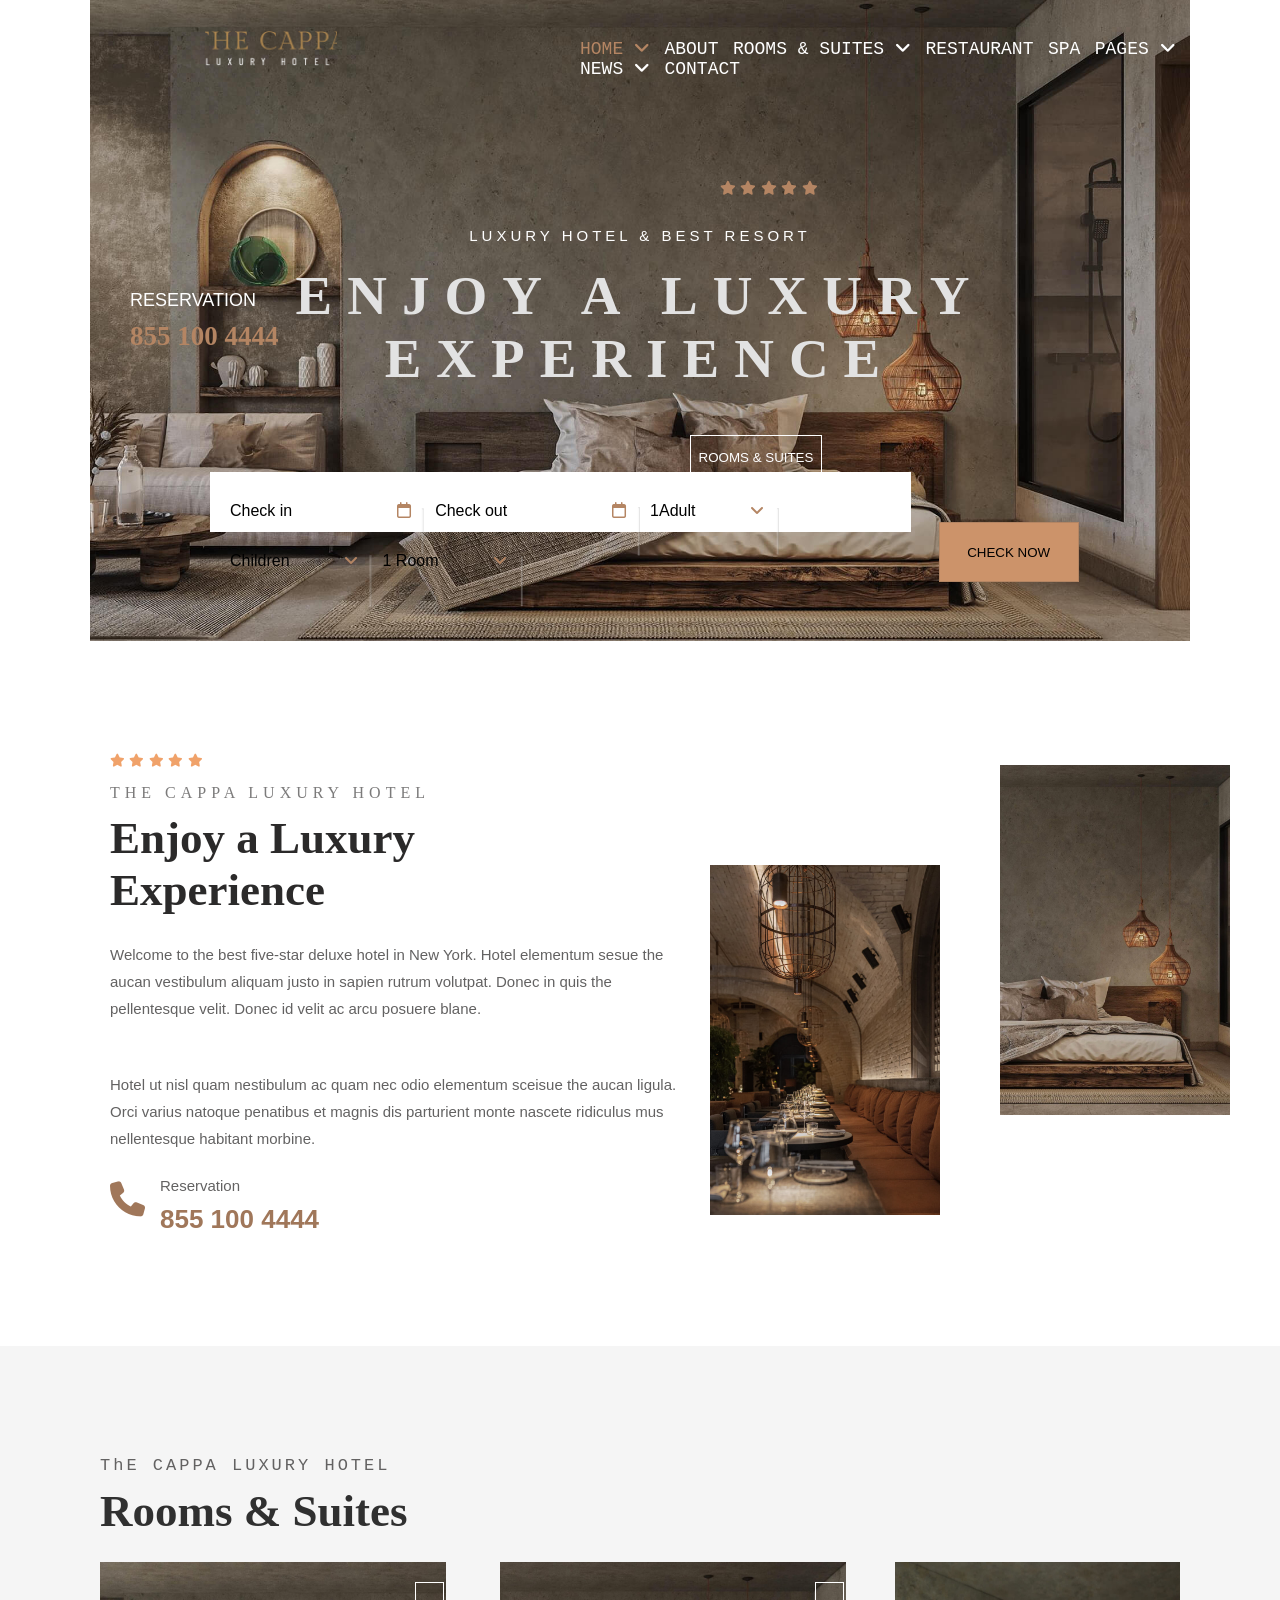
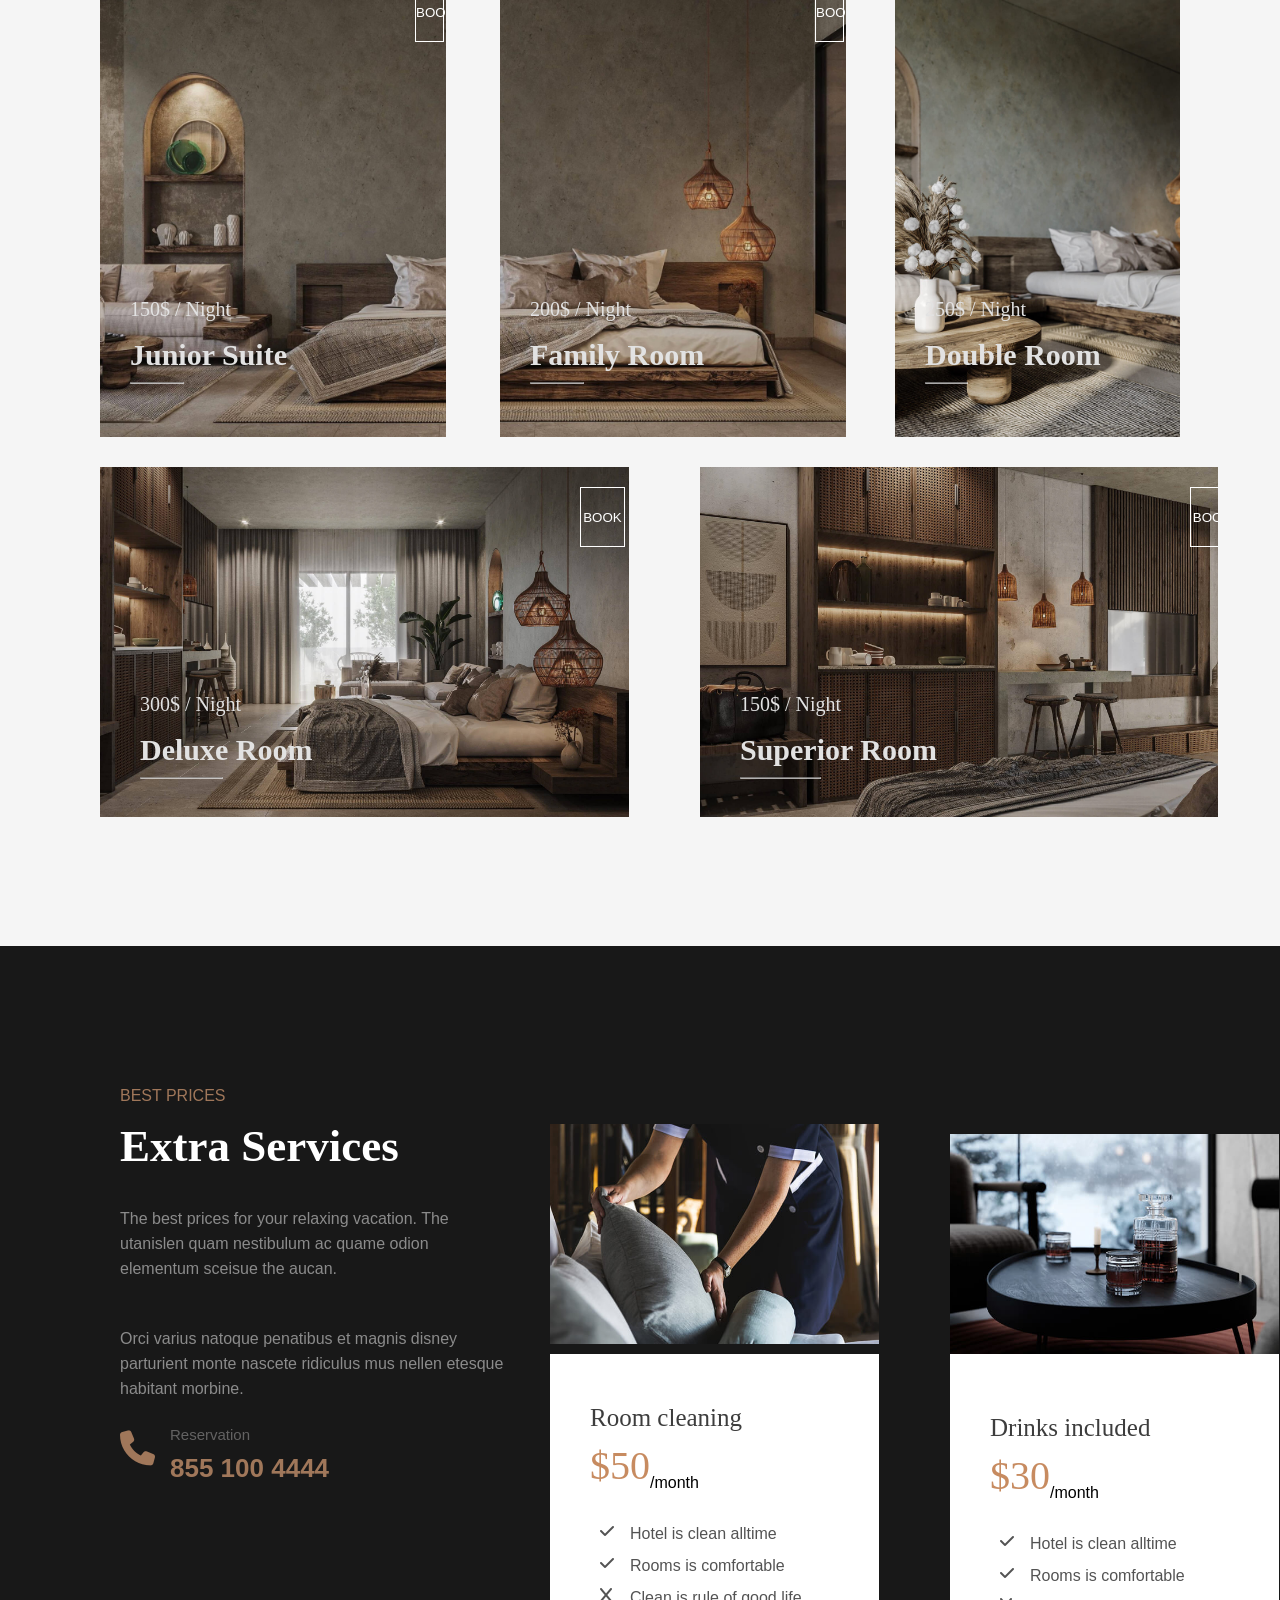
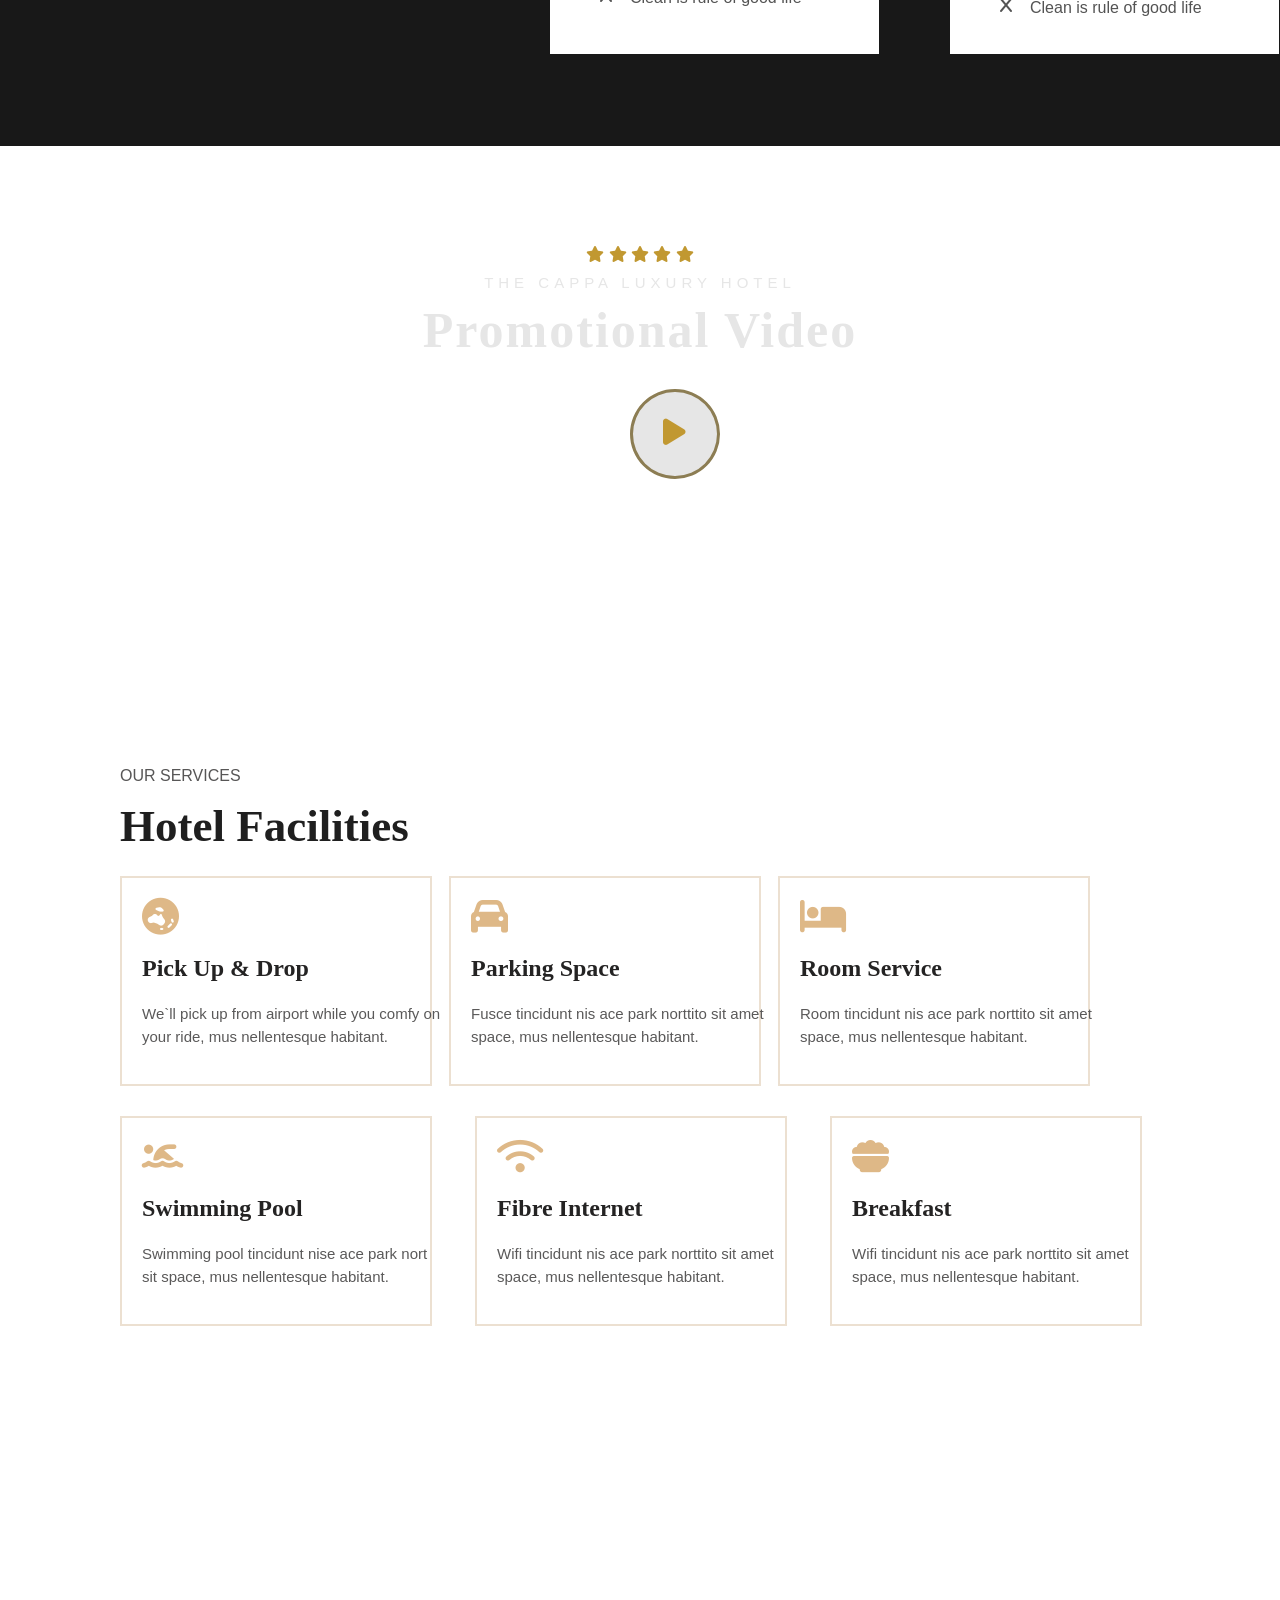
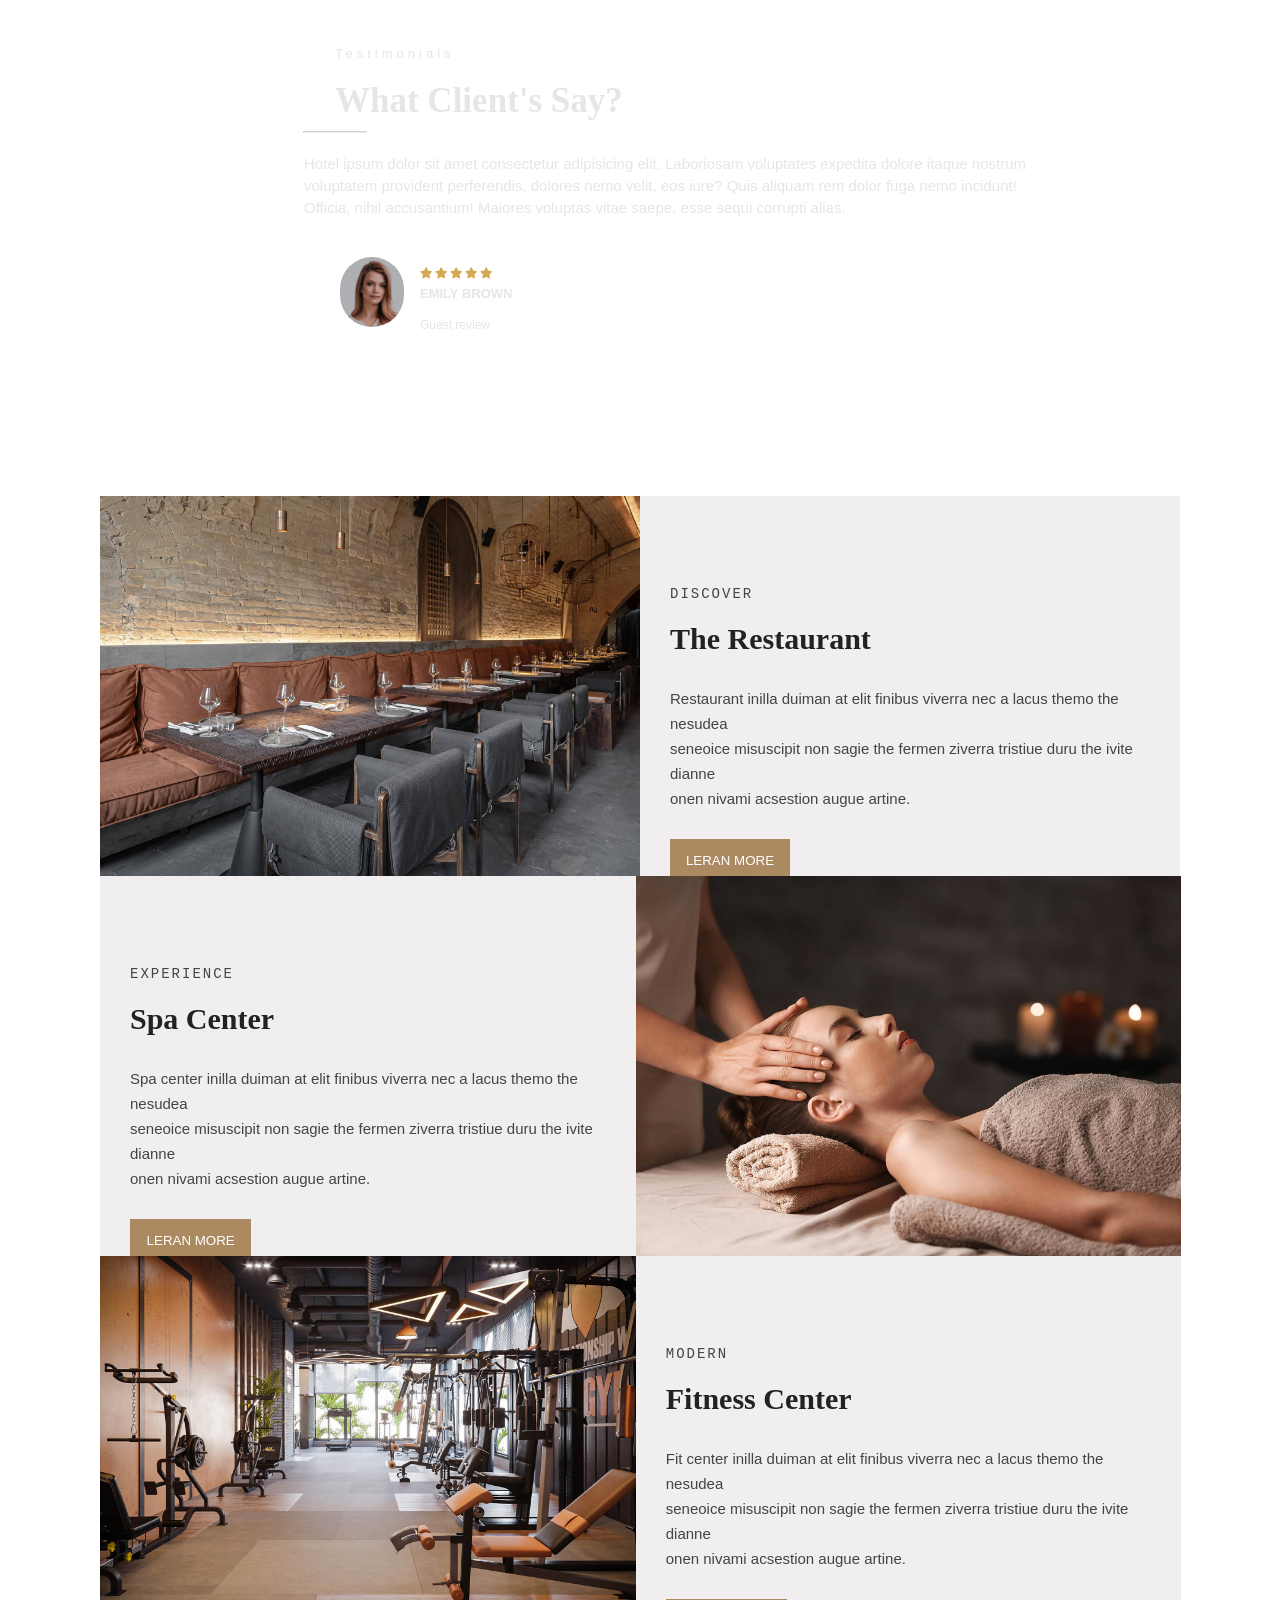
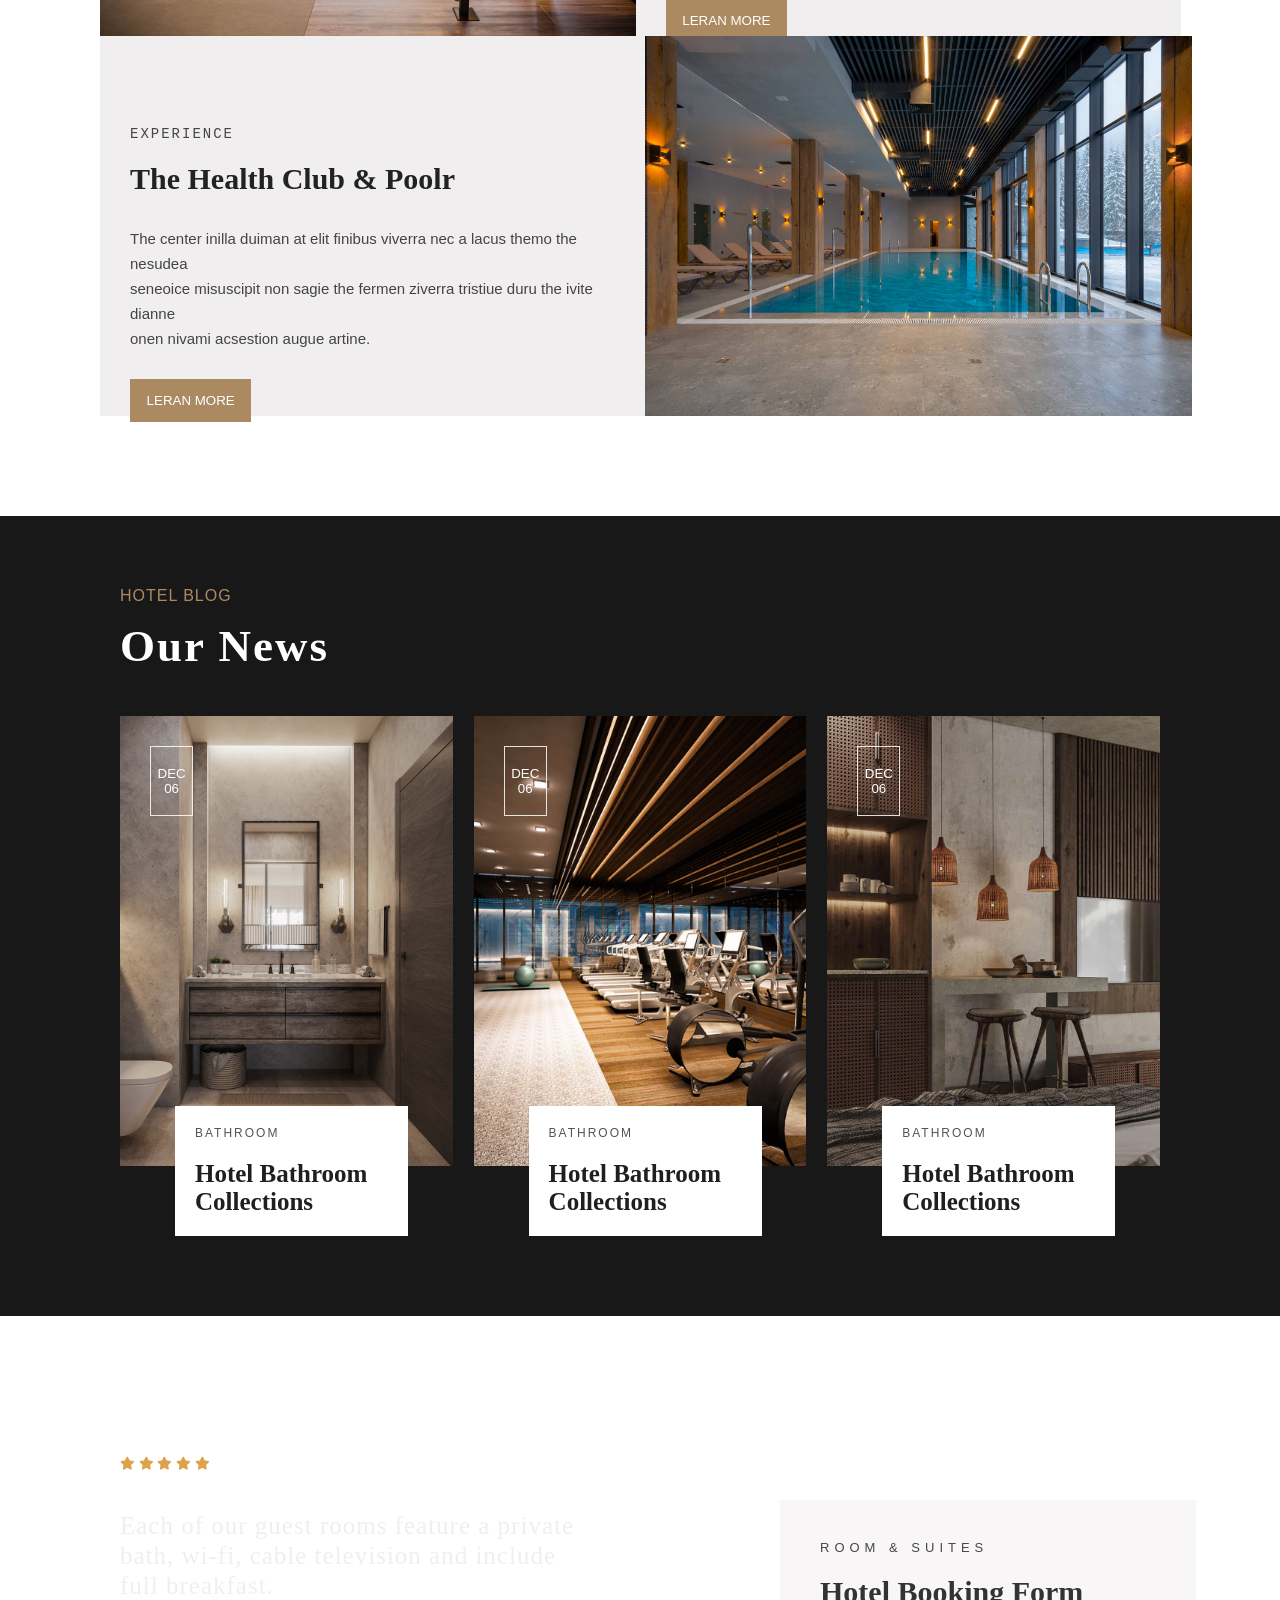
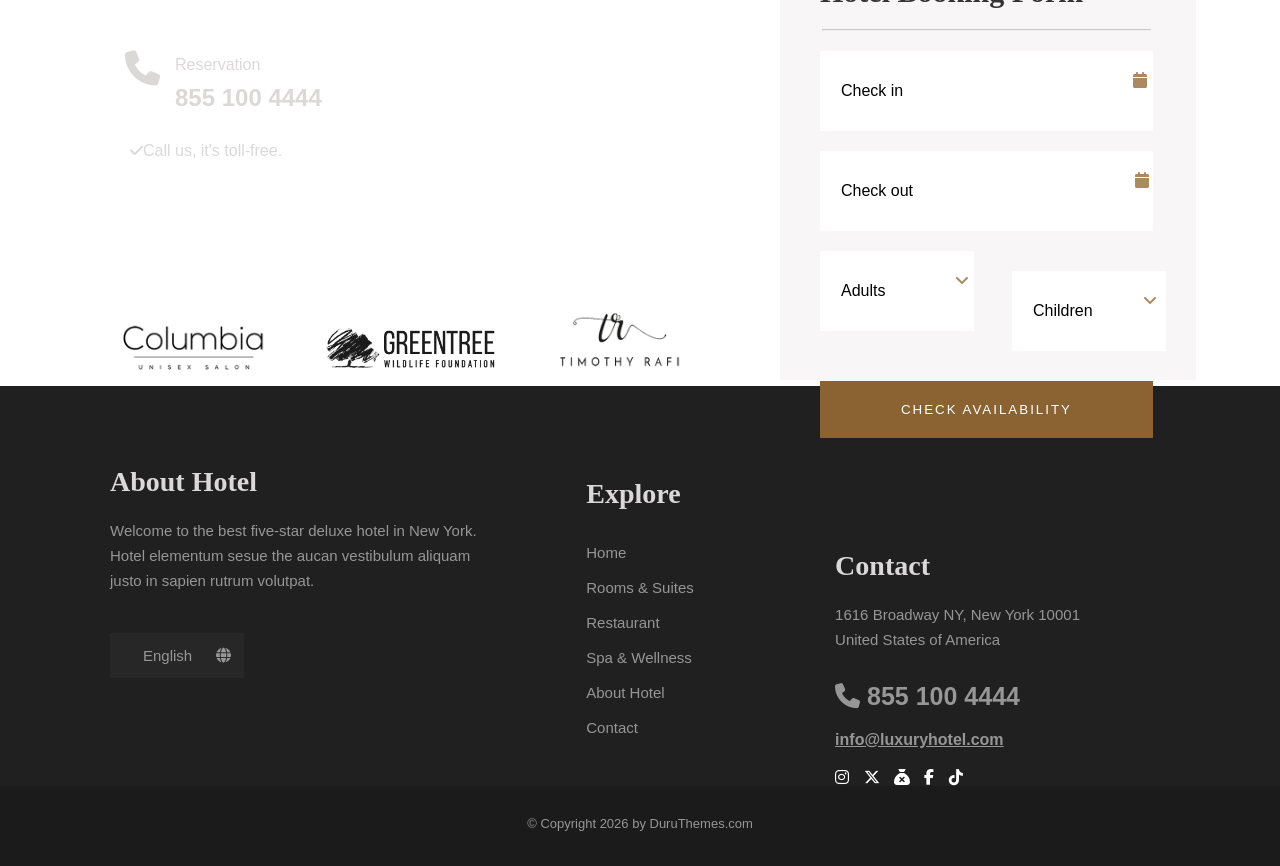
<file: index.html>
<!DOCTYPE html>
<html lang="en">
<head>
    <meta charset="UTF-8">
    <meta name="viewport" content="width=device-width, initial-scale=1.0"> 
    <title>The Cappa</title>
    <link rel="stylesheet" href="style.css">
    <link rel="stylesheet" href="https://cdnjs.cloudflare.com/ajax/libs/font-awesome/6.7.2/css/all.min.css" integrity="sha512-Evv84Mr4kqVGRNSgIGL/F/aIDqQb7xQ2vcrdIwxfjThSH8CSR7PBEakCr51Ck+w+/U6swU2Im1vVX0SVk9ABhg==" crossorigin="anonymous" referrerpolicy="no-referrer" />
</head>
<body>
    <nav class="navbar">
        <div class="container">
            <div class="main-head">
                <div class="main">
                    <div class="logo"></div>
                    <div class="menu">
                        <ul>
                        <li class="current">HOME <i class="fa-solid fa-angle-down"></i></li>
                        <li>ABOUT</li>
                        <li>ROOMS & SUITES <i class="fa-solid fa-angle-down"></i></li>
                        <li>RESTAURANT</li>
                        <li>SPA</li>
                        <li>PAGES <i class="fa-solid fa-angle-down"></i></li>
                        <li>NEWS <i class="fa-solid fa-angle-down"></i></li>
                        <li>CONTACT</li>
                    </ul>
                    </div>
                </div>
                <div class="main-2">
                    <div class="main-part-1">
                        <i class="fa-solid fa-star"></i>
                        <i class="fa-solid fa-star"></i>
                        <i class="fa-solid fa-star"></i>
                        <i class="fa-solid fa-star"></i>
                        <i class="fa-solid fa-star"></i>
                    </div>
                    <div class="main-part-2">
                        <p>LUXURY HOTEL & BEST RESORT</p>
                        <h1>ENJOY A LUXURY <br>EXPERIENCE</h1>
                    </div>
                    <button class="button1">ROOMS & SUITES</button>
                    <div class="main-part-3">
                        <p>RESERVATION</p>
                        <h2>855 100 4444</h2>
                    </div>
                </div>
                <div class="main-3">
                    <div class="main3">
                        <ul>
                            <li class="check1"><p>Check in <i class="fa-regular fa-calendar"></i> <hr></p></li>
                            <li class="check2"><p>Check out <i class="fa-regular fa-calendar"></i> <hr></p></li>
                            <li class="check3"><p>1Adult <i class="fa-solid fa-angle-down" class="angle"></i> <hr></p></li>
                            <li class="check4"><p>Children <i class="fa-solid fa-angle-down" class="angle"></i> <hr></p></li>
                            <li class="check5"><p>1 Room <i class="fa-solid fa-angle-down" class="angle"></i></p> <hr></li>
                            <button class="button2">CHECK NOW</button>
                        </ul>
                    </div>
                </div>
            </div>
        </div>
    </nav>

    <section class="section1">
        <div class="experience">
            <div class="experience1">
                <i class="fa-solid fa-star"></i>
                <i class="fa-solid fa-star"></i>
                <i class="fa-solid fa-star"></i>
                <i class="fa-solid fa-star"></i>
                <i class="fa-solid fa-star"></i>
                <p>THE CAPPA LUXURY HOTEL</p>
                <h1>Enjoy a Luxury <br>Experience</h1>
            </div>
            <div class="experience2">
                <p>Welcome to the best five-star deluxe hotel in New York. Hotel elementum sesue the <br>aucan vestibulum aliquam justo in sapien rutrum volutpat. Donec in quis the <br>pellentesque velit. Donec id velit ac arcu posuere blane.</p><br>
                <p>Hotel ut nisl quam nestibulum ac quam nec odio elementum sceisue the aucan ligula. <br>Orci varius natoque penatibus et magnis dis parturient monte nascete ridiculus mus <br>nellentesque habitant morbine.</p>
            </div>
            <div class="experience3">
                <i class="fa-solid fa-phone"></i>
                <p>Reservation</p>
                <h1>855 100 4444</h1>
            </div>
            <div class="experience4">
                <div class="img8"></div>
                <div class="img9"></div>
            </div>
        </div>
    </section> 

    <section>
        <div class="luxury">
            <div class="luxury1">
                <p>ThE CAPPA LUXURY HOTEL</p>
                <h1>Rooms & Suites</h1>
            </div>
            <div class="luxury2">
                <div class="room2">
                    <button>BOOK</button>
                    <div class="room-part2">
                        <p>150$ / Night</p>
                        <h2>Junior Suite</h2>
                        <hr>
                    </div>
                    <div class="room-part3">
                        <i class="fa-solid fa-bed"></i>
                        <i class="fa-solid fa-bath"></i>
                        <i class="fa-solid fa-burger"></i>
                        <i class="fa-solid fa-staff-snake"></i>
                        <p>DETAILS <i class="fa-solid fa-angle-right"></i></p>
                    </div>
                </div>
            </div>
            <div class="luxury3">
                <div class="room3">
                    <button>BOOK</button>
                    <div class="room-part4">
                        <p>200$ / Night</p>
                        <h2>Family Room</h2>
                        <hr>
                    </div>
                    <div class="room-part5">
                        <i class="fa-solid fa-bed"></i>
                        <i class="fa-solid fa-bath"></i>
                        <i class="fa-solid fa-burger"></i>
                        <i class="fa-solid fa-staff-snake"></i>
                        <p>DETAILS <i class="fa-solid fa-angle-right"></i></p>
                    </div>
                </div>
            </div>
            <div class="luxury4">
                <div class="room4">
                    <button>BOOK</button>
                    <div class="room-part6">
                        <p>250$ / Night</p>
                        <h2>Double Room</h2>
                        <hr>
                    </div>
                    <div class="room-part7">
                        <i class="fa-solid fa-bed"></i>
                        <i class="fa-solid fa-bath"></i>
                        <i class="fa-solid fa-burger"></i>
                        <i class="fa-solid fa-staff-snake"></i>
                        <p>DETAILS <i class="fa-solid fa-angle-right"></i></p>
                    </div>
                </div>
            </div>
            <div class="luxury5">
                <div class="room5">
                    <button>BOOK</button>
                    <div class="room-part8">
                        <p>300$ / Night</p>
                        <h2>Deluxe Room</h2>
                        <hr>
                    </div>
                    <div class="room-part9">
                        <i class="fa-solid fa-bed"></i>
                        <i class="fa-solid fa-bath"></i>
                        <i class="fa-solid fa-burger"></i>
                        <i class="fa-solid fa-staff-snake"></i>
                        <p>DETAILS <i class="fa-solid fa-angle-right"></i></p>
                    </div>
                </div>
            </div>    
            <div class="luxury6">
                <div class="room6">
                    <button>BOOK</button>
                    <div class="room-part10">
                        <p>150$ / Night</p>
                        <h2>Superior Room</h2>
                        <hr>
                    </div>
                    <div class="room-part11">
                        <i class="fa-solid fa-bed"></i>
                        <i class="fa-solid fa-bath"></i>
                        <i class="fa-solid fa-burger"></i>
                        <i class="fa-solid fa-staff-snake"></i>
                        <p>DETAILS <i class="fa-solid fa-angle-right"></i></p>
                    </div>
                </div>
            </div>
        </div>
    </section>

    <section>
        <div class="service">
            <div class="service1">
                <div class="service-part1">
                    <p>BEST PRICES</p>
                    <h1>Extra Services</h1>
                </div>
                <div class="service-part2">
                    <p>The best prices for your relaxing vacation. The <br>utanislen quam nestibulum ac quame odion <br>elementum sceisue the aucan.</p><br>
                    <p>Orci varius natoque penatibus et magnis disney <br>parturient monte nascete ridiculus mus nellen etesque <br>habitant morbine.</p>
                </div>
                <div class="service-part3">
                    <i class="fa-solid fa-phone"></i>
                    <p>Reservation</p>
                    <h1>855 100 4444</h1>
                </div>
            </div>
            <div class="service2">
                <div class="img10"></div>
                <div class="service2-1">
                    <div class="service-part4">
                        <p class="clean">Room cleaning</p>
                        <p class="dollar">$50</p><p class="monthth">/month</p>
                    </div>
                    <div class="service-part5">
                        <i class="fa-solid fa-check"></i>
                        <p class="all1">Hotel is clean alltime</p>
                        <i class="fa-solid fa-check"></i>
                        <p class="all2">Rooms is comfortable</p>
                        <i class="fa-solid fa-x"></i>
                        <p class="all3">Clean is rule of good life</p>
                    </div>
                </div>
                <div class="service2-2">
                    <div class="img11"></div>
                    <div class="service-part6">
                        <p class="clean">Drinks included</p>
                        <p class="dollar">$30</p><p class="monthth">/month</p>
                    </div>
                    <div class="service-part7">
                        <i class="fa-solid fa-check"></i>
                        <p class="all1">Hotel is clean alltime</p>
                        <i class="fa-solid fa-check"></i>
                        <p class="all2">Rooms is comfortable</p>
                        <i class="fa-solid fa-x"></i>
                        <p class="all3">Clean is rule of good life</p>
                    </div>
                </div>
            </div>
        </div>
    </section>

    <section>
        <div class="promotion">
            <div class="pro-img">
                <div class="promotion1">
                    <div class="star">
                        <i class="fa-solid fa-star"></i>
                        <i class="fa-solid fa-star"></i>
                        <i class="fa-solid fa-star"></i>
                        <i class="fa-solid fa-star"></i>
                        <i class="fa-solid fa-star"></i>
                    </div>
                    <p>THE CAPPA LUXURY HOTEL</p>
                    <h1>Promotional Video</h1>
                    <div class="play">
                        <i class="fa-solid fa-play"></i>
                    </div>
                </div>  
            </div>
        </div>
    </section>

    <section>
        <div class="facility">
            <div class="facility1">
                <p>OUR SERVICES</p>
                <h1>Hotel Facilities</h1>
            </div>
            <div class="facility2">
                <i class="fa-solid fa-earth-oceania"></i>
                <h2>Pick Up & Drop</h2>
                <p>We`ll pick up from airport while you comfy on <br>your ride, mus nellentesque habitant.</p>
            </div>
            <div class="facility3">
                <i class="fa-solid fa-car"></i>
                <h2>Parking Space</h2>
                <p>Fusce tincidunt nis ace park norttito sit amet <br>space, mus nellentesque habitant.</p>
            </div>
            <div class="facility4">
                <i class="fa-solid fa-bed"></i>
                <h2>Room Service</h2>
                <p>Room tincidunt nis ace park norttito sit amet <br>space, mus nellentesque habitant.</p>
            </div>
            <div class="facility5">
                <i class="fa-solid fa-person-swimming"></i>
                <h2>Swimming Pool</h2>
                <p>Swimming pool tincidunt nise ace park nort <br>sit space, mus nellentesque habitant.</p>
            </div>
            <div class="facility6">
                <i class="fa-solid fa-wifi"></i>
                <h2>Fibre Internet</h2>
                <p>Wifi tincidunt nis ace park norttito sit amet <br>space, mus nellentesque habitant.</p>
            </div>
            <div class="facility7">
                <i class="fa-solid fa-bowl-food"></i>
                <h2>Breakfast</h2>
                <p>Wifi tincidunt nis ace park norttito sit amet <br>space, mus nellentesque habitant.</p>
            </div>
        </div>
    </section>

    <section>
        <div class="client">
            <div class="client-image">
                <div class="client1">
                    <p class="test">Testimonials</p>
                    <h2>What Client's Say?</h2>
                    <hr>
                    <p class="test2">Hotel ipsum dolor sit amet consectetur adipisicing elit. Laboriosam voluptates expedita dolore itaque nostrum <br>voluptatem provident perferendis, dolores nemo velit, eos iure? Quis aliquam rem dolor fuga nemo incidunt! <br>Officia, nihil accusantium! Maiores voluptas vitae saepe, esse sequi corrupti alias.</p>
                </div><br>
                <div class="client2">
                    <div class="client-image-2"></div>
                    <div class="stars2">
                       <i class="fa-solid fa-star"></i>
                       <i class="fa-solid fa-star"></i>
                       <i class="fa-solid fa-star"></i>
                       <i class="fa-solid fa-star"></i>
                       <i class="fa-solid fa-star"></i>
                    </div>
                    <div class="client-part-2">
                       <h3>EMILY BROWN</h3>
                       <p>Guest review</p>
                    </div>
                </div>
            </div>
        </div>
    </section>

    <section>
        <div class="reserve">
            <div class="reserve1">
                <div class="img1">
                    <div class="reserve-img-1"></div>
                </div>
                <div class="reserve-part-1">
                    <p class="disco">DISCOVER</p>
                    <h2>The Restaurant</h2>
                    <p class="intilla">Restaurant inilla duiman at elit finibus viverra nec a lacus themo the nesudea <br>seneoice misuscipit non sagie the fermen ziverra tristiue duru the ivite dianne <br>onen nivami acsestion augue artine.</p><br>
                    <button>LERAN MORE</button>
                </div>
            </div>
            <div class="reserve2">
                <div class="reserve-part-2">
                    <p class="disco">EXPERIENCE</p>
                    <h2>Spa Center</h2>
                    <p class="intilla">Spa center inilla duiman at elit finibus viverra nec a lacus themo the nesudea <br>seneoice misuscipit non sagie the fermen ziverra tristiue duru the ivite dianne <br>onen nivami acsestion augue artine.</p><br>
                    <button>LERAN MORE</button>
                </div>
                <div class="img2">
                    <div class="reserve-img-2"></div>
                </div>
            </div>
            <div class="reserve3">
                <div class="img3">
                    <div class="reserve-img-3"></div>
                </div>
                <div class="reserve-part-3">
                    <p class="disco">MODERN</p>
                    <h2>Fitness Center</h2>
                    <p class="intilla">Fit center inilla duiman at elit finibus viverra nec a lacus themo the nesudea <br>seneoice misuscipit non sagie the fermen ziverra tristiue duru the ivite dianne <br>onen nivami acsestion augue artine.</p><br>
                    <button>LERAN MORE</button>
                </div>
            </div>
            <div class="reserve4">
                <div class="reserve-part-4">
                    <p class="disco">EXPERIENCE</p>
                    <h2>The Health Club & Poolr</h2>
                    <p class="intilla">The center inilla duiman at elit finibus viverra nec a lacus themo the nesudea <br>seneoice misuscipit non sagie the fermen ziverra tristiue duru the ivite dianne <br>onen nivami acsestion augue artine.</p><br>
                    <button>LERAN MORE</button>
                </div>
                <div class="img4">
                    <div class="reserve-img-4"></div>
                </div>
            </div>
        </div>
    </section>
    
    <section>
        <div class="blog">
            <div class="blog-1">
                <p>HOTEL BLOG</p>
                <h1>Our News</h1>
            </div>
            <div class="blog-2">
                <div class="blog-img-2">
                    <button>DEC <br>06</button>
                    <div class="blog-part-2">
                       <p>BATHROOM</p>
                       <h2>Hotel Bathroom Collections</h2>
                    </div>
                </div>
            </div>
            <div class="blog-3">
                <div class="blog-img-3">
                    <button>DEC <br>06</button>
                    <div class="blog-part-3">
                      <p>BATHROOM</p>
                      <h2>Hotel Bathroom Collections</h2>
                   </div>
                </div>
            </div>
            <div class="blog-4">
                <div class="blog-img-4">
                    <button>DEC <br>06</button>
                    <div class="blog-part-4">
                      <p>BATHROOM</p>
                      <h2>Hotel Bathroom Collections</h2>
                   </div>
                </div>
            </div>
        </div>
    </section>

    <section>
        <div class="booking">
            <div class="booking-img">
                <div class="booking-1">
                   <div class="stars-3">
                      <i class="fa-solid fa-star"></i>
                      <i class="fa-solid fa-star"></i>
                      <i class="fa-solid fa-star"></i>
                      <i class="fa-solid fa-star"></i>
                      <i class="fa-solid fa-star"></i>
                   </div>
                   <p>Each of our guest rooms feature a private <br>bath, wi-fi, cable television and include <br>full breakfast.</p>
                </div>
                <div class="booking-2">
                    <i class="fa-solid fa-phone"></i>
                    <div class="res">
                       <p>Reservation</p>
                       <h2>855 100 4444</h2>
                    </div>
                    <p class="call"> <i class="fa-solid fa-check"></i>Call us, it's toll-free.</p>
                </div>
                <div class="booking-3">
                    <div class="booking-part-1">
                        <p>ROOM & SUITES</p>
                        <h1>Hotel Booking Form</h1>
                    </div>
                    <hr>
                    <div class="booking-part-2">
                        <div class="in">
                            <p>Check in</p>
                            <i class="fa-solid fa-calendar"></i>
                        </div>
                        <div class="out">
                            <p>Check out</p>
                            <i class="fa-solid fa-calendar"></i>
                        </div>
                        <div class="adults">
                            <p>Adults</p>
                            <i class="fa-solid fa-angle-down"></i>
                        </div>
                        <div class="child">
                            <p>Children</p>
                            <i class="fa-solid fa-angle-down"></i>
                        </div>
                    </div>
                    <button>CHECK AVAILABILITY</button>
                </div>
                <div class="logo-2"></div>
                <div class="logo-3"></div>
                <div class="logo-4"></div>
            </div>
        </div>
    </section>

    <section>
        <div class="footer">
            <div class="footer-1">
                <h2>About Hotel</h2>
                <p>Welcome to the best five-star deluxe hotel in New York. <br>Hotel elementum sesue the aucan vestibulum aliquam <br>justo in sapien rutrum volutpat.</p>
                <button>English <i class="fa-solid fa-globe"></i></button>
            </div>
            <div class="footer-2">
                <h2>Explore</h2>
                <div class="pp">
                   <p>Home</p>
                   <p>Rooms & Suites</p>
                   <p>Restaurant</p>
                   <p>Spa & Wellness</p>
                   <p>About Hotel</p>
                   <p>Contact</p>
                </div>
            </div>
            <div class="footer-3">
                <h2>Contact</h2>
                <p>1616 Broadway NY, New York 10001 <br>United States of America</p>
                <h3><i class="fa-solid fa-phone"></i> 855 100 4444</h3>
                <h4>info@luxuryhotel.com</h4>
                <div class="icon-3">
                    <i class="fa-brands fa-instagram"></i>
                    <i class="fa-brands fa-x-twitter"></i>
                    <i class="fa-solid fa-sack-xmark"></i>
                    <i class="fa-brands fa-facebook-f"></i>
                    <i class="fa-brands fa-tiktok"></i>
                </div>
            </div>
        </div>
    </section>
    
    <footer>© Copyright 2026 by DuruThemes.com</footer>
</body>
</html>
</file>
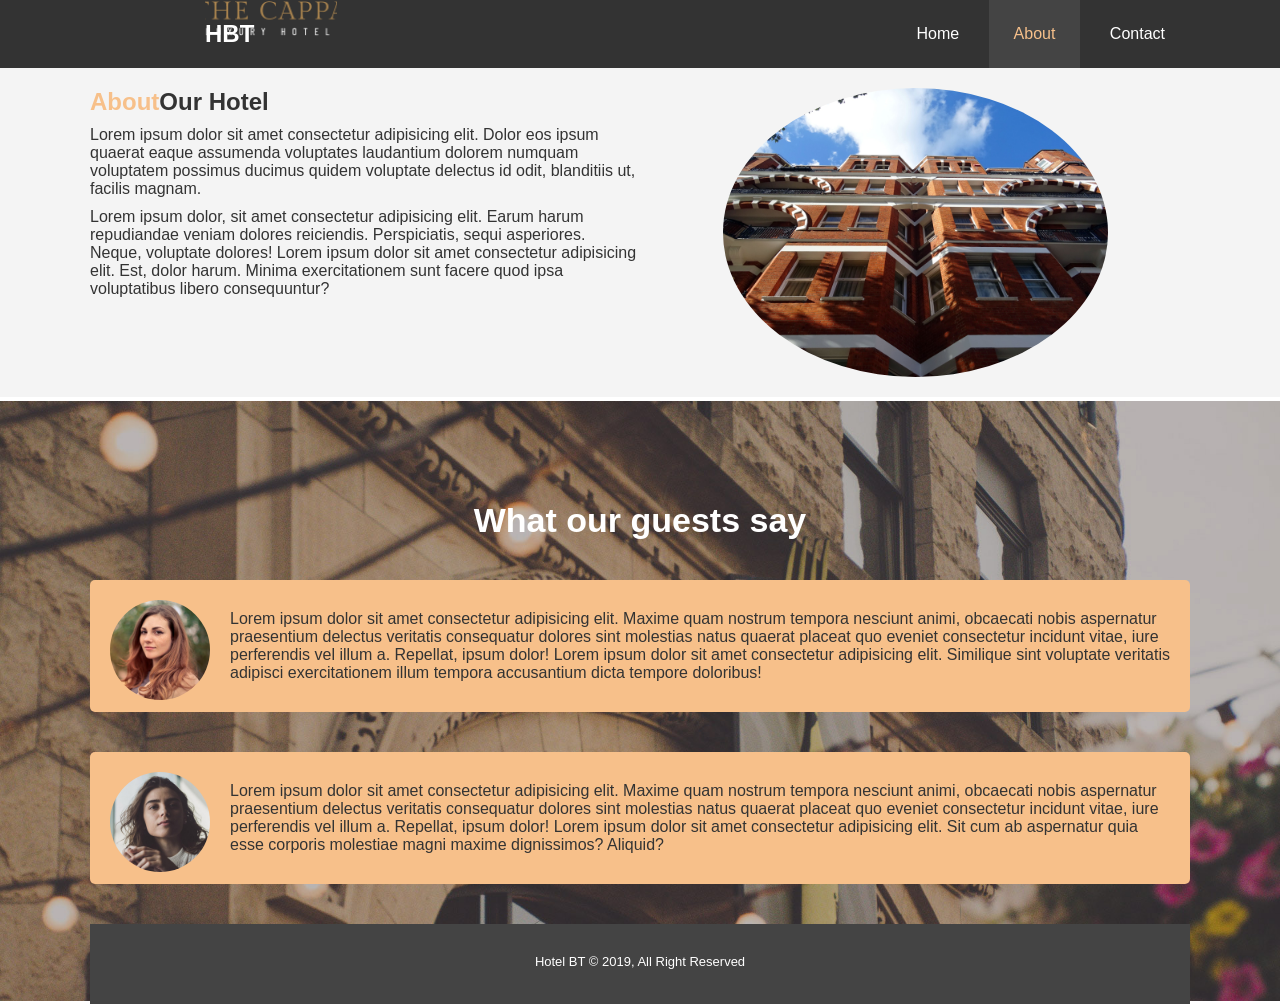
<file: About.html>
<!DOCTYPE html>
<html lang="en">
<head>
     <meta charset="UTF-8">
     <meta name="viewport" content="width=device-width, initial-scale=1.0">
     <title>HBT-hotel webside2</title>
     <link rel="stylesheet" href="style.css">
     <link rel="stylesheet" href="https://cdnjs.cloudflare.com/ajax/libs/font-awesome/6.7.2/css/all.min.css" integrity="sha512-Evv84Mr4kqVGRNSgIGL/F/aIDqQb7xQ2vcrdIwxfjThSH8CSR7PBEakCr51Ck+w+/U6swU2Im1vVX0SVk9ABhg==" crossorigin="anonymous" referrerpolicy="no-referrer">
</head>
<body>
     <header>
          <nav id="navbar">
               <div class="container">
                    <h1 class="logo"> <a href="#">HBT</a></h1>
                    <ul>
                         <li> <a href="index.html" >Home</a></li>
                         <li> <a href="About.html" class="current">About</a></li>
                         <li> <a href="Contact.html">Contact</a></li>
                    </ul>
               </div>
          </nav>
          <section id="about-info" class="bg-light">
               <div class="container" class="img">
                    <div class="info-left">
                         <h1><span class="text-primary">About</span>Our Hotel</h1>
                         <p>Lorem ipsum dolor sit amet consectetur adipisicing elit. Dolor eos ipsum quaerat eaque assumenda voluptates laudantium dolorem numquam voluptatem possimus ducimus quidem voluptate delectus id odit, blanditiis ut, facilis magnam.</p>
                         <p>Lorem ipsum dolor, sit amet consectetur adipisicing elit. Earum harum repudiandae veniam dolores reiciendis. Perspiciatis, sequi asperiores. Neque, voluptate dolores! Lorem ipsum dolor sit amet consectetur adipisicing elit. Est, dolor harum. Minima exercitationem sunt facere quod ipsa voluptatibus libero consequuntur?</p>
                    </div>
                    <div class="info-right">
                         <img src="./photo-2 (5).jpg" alt="our beautiful hotel">
                    </div>
               </div>
          </section>
          <div class="clr"></div>
          <section id="testimonials">
               <div class="container">
                    <h2>What our guests say</h2>
                    <div class="testimonial bg-primary">
                         <img src="./person-1 (6).jpg" alt="Zumrad">
                         <p>Lorem ipsum dolor sit amet consectetur adipisicing elit. Maxime quam nostrum tempora nesciunt animi, obcaecati nobis aspernatur praesentium delectus veritatis consequatur dolores sint molestias natus quaerat placeat quo eveniet consectetur incidunt vitae, iure perferendis vel illum a. Repellat, ipsum dolor! Lorem ipsum dolor sit amet consectetur adipisicing elit. Similique sint voluptate veritatis adipisci exercitationem illum tempora accusantium dicta tempore doloribus!</p>

                    </div>
                    <div class="testimonial bg-primary">
                         <img src="./person-2 (3).jpg" alt="Qimmat">
                         <p>Lorem ipsum dolor sit amet consectetur adipisicing elit. Maxime quam nostrum tempora nesciunt animi, obcaecati nobis aspernatur praesentium delectus veritatis consequatur dolores sint molestias natus quaerat placeat quo eveniet consectetur incidunt vitae, iure perferendis vel illum a. Repellat, ipsum dolor! Lorem ipsum dolor sit amet consectetur adipisicing elit. Sit cum ab aspernatur quia esse corporis molestiae magni maxime dignissimos? Aliquid?</p>
                    </div>

          <footer class="main-footer">
               <p>Hotel BT &COPY; 2019, All Right Reserved</p>
          </footer>
</body>
</html>
</file>
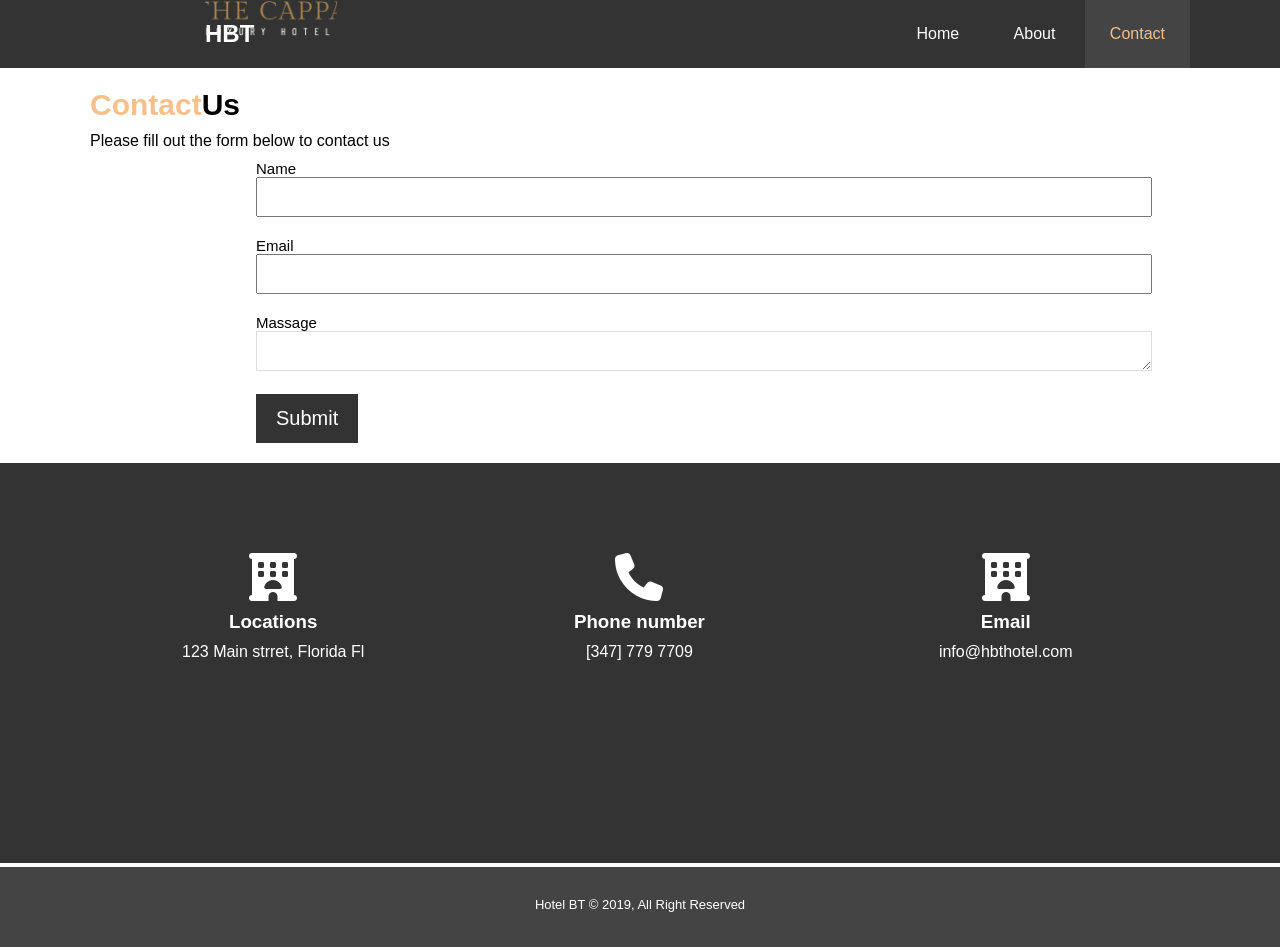
<file: contact.html>
<!DOCTYPE html>
<html lang="en">
<head>
     <meta charset="UTF-8">
     <meta name="viewport" content="width=device-width, initial-scale=1.0">
     <title>HBT-Hotel website2</title>
     <link rel="stylesheet" href="style.css">
     <link rel="stylesheet" href="https://cdnjs.cloudflare.com/ajax/libs/font-awesome/6.7.2/css/all.min.css" integrity="sha512-Evv84Mr4kqVGRNSgIGL/F/aIDqQb7xQ2vcrdIwxfjThSH8CSR7PBEakCr51Ck+w+/U6swU2Im1vVX0SVk9ABhg==" crossorigin="anonymous" referrerpolicy="no-referrer">
</head>
<body>
     <header>
          <nav id="navbar">
              <div class="container">
               <h1 class="logo"> <a href="#">HBT</a></h1>
               <ul>
                    <li> <a href="index.html" >Home</a></li>
                         <li> <a href="About.html">About</a></li>
                         <li> <a href="Contact.html" class="current">Contact</a></li>
               </ul>
              </div>
          </nav>
     </header>
     <section id="contact-form">
          <div class="container">
               <h2> <span class="text-primary">Contact</span>Us</h2>
               <p>Please fill out the form below to contact us</p>
          </div>
          <form>
               <div class="form-group">
                    <label for="name">Name</label>
                    <input type="text" id="name" name="name">
               </div>
               <div class="form-group">
                    <label for="email">Email</label>
                    <input type="text" id="email" name="email">
               </div>
               <div class="form-group">
                    <label for="massage">Massage</label>
                    <textarea type="massage" id="massage" name="massage"></textarea>
               </div>
               <button class="btn">Submit</button>
          </form>
     </section>
     <section id="contact-info" class="bg-dark">
          <div class="container">
               <div class="box">
                    <i class="fas fa-hotel fa-3x"></i>
                    <h3>Locations</h3>
                    <p>123 Main strret, Florida Fl</p> 
               </div>
               <div class="box">
                    <i class="fas fa-phone fa-3x"></i>
                    <h3>Phone number</h3>
                    <p>[347] 779 7709</p> 
               </div>
               <div class="box">
                    <i class="fas fa-hotel fa-3x"></i>
                    <h3>Email</h3>
                    <p>info@hbthotel.com</p> 
               </div>
          </div>
     </section>
     <div class="clr"></div>

     <footer class="main-footer">
          <p>Hotel BT &COPY; 2019, All Right Reserved</p>
     </footer>
</body>
</html>
</file>
<file: style.css>
/*Reset*/
*{
    margin: 0;
    padding: 0;
    box-sizing: border-box;
}
/*main styling*/
html,body{
    font-family: sans-serif;
}
.main-head{
    background-image: url(2.jpg);
    background-size: cover;
    background-position: center;
    background-repeat: no-repeat;
    height: 641px;
}
.main{
    padding-top: 30px;
}
.logo{
    background-image: url(logo.png);
    background-position: center;
    background-size: cover;
    background-repeat: no-repeat;
    height: 37px;
    width: 12%;
    margin-left: 115px;
    cursor: pointer;
}
.menu{
    margin-left: 480px;
    margin-top: -28px !important;
}
.menu .current{
    color: rgb(180, 133, 99);
}
.menu ul li:hover,
.menu ul li.current{
    color: rgb(180, 133, 99);
}
.main ul li{
    display: inline;
    margin-left: 10px;
    font-family: monospace;
    font-size: 18px;
    color: white;
    cursor: pointer;
}
.main-2{
    margin-top: 100px;
}
.main-part-1{
    margin-left: 630px;
}
.main-part-1 i{
    font-size: 14px;
    color: rgb(180, 133, 99);
}
.main-part-2 p{
    text-align: center;
    margin-top: 30px;
    font-size: 15px;
    color: white;
    letter-spacing: 4px;
}
.main-part-2 h1{
    text-align: center;
    font-size: 55px;
    font-family: 'Times New Roman', Times, serif;
    color: rgb(226, 226, 226);
    letter-spacing: 15px;
    margin-top: 20px;
}
.main-2 button{
    height: 45px;
    width: 12%;
    color: white;
    background-color: rgba(245, 222, 179, 0);
    border: solid 1px white;
    text-align: center;
    margin-left: 600px;
    margin-top: 45px;
}
.main-2 button:hover{
    color: black;   
    background-color: white;
    transition-duration: 0.8s;
    cursor: pointer;
}
.main-part-3{
    writing-mode: sideways-lr;
    margin-top: -200px !important;
    font-size: 18px;
    margin-left: 40px;
}
.main-part-3 h2{
    color: rgb(180, 133, 99);
    font-family: 'Times New Roman', Times, serif;
}
.main-part-3 p{
    color: white;
}
.main-3{
    margin-top: 120px;
    margin-left: 120px;
}
.main3{
    background-color: white;
    height: 60px;
    width: 71.5%;
    padding-top: 20px;
    cursor: pointer;
}
.main3 i{
    color: rgb(180, 133, 99);
}
.main3 ul li{
    display: inline-block;
    margin-left: 20px;
}
.fa-calendar{
    margin-left: 100px;
}
.main3 .fa-angle-down{
    margin-left: 50px;
}
.check1 hr{
    transform: rotate(90deg);
    width: 25%;
    margin-left: 170px;
    opacity: 0.3;
}
.check2 hr{
    transform: rotate(90deg);
    width: 25%;
    margin-left: 180px;
    opacity: 0.3;
}
.check3 hr{
    transform: rotate(90deg);
    width: 40%;
    margin-left: 105px;
    opacity: 0.3;
}
.check4 hr{
    transform: rotate(90deg);
    width: 40%;
    margin-left: 115px;
    opacity: 0.3;
}
.check5 hr{
    transform: rotate(90deg);
    width: 40%;
    margin-left: 115px;
    opacity: 0.3;
}

.main3 button{
    height: 60px;
    width: 20%;
    float: right;
    margin-right: -168px !important;
    margin-top: -20px !important;
    background-color: rgb(204, 147, 106);
    border: solid 1px rgb(180, 133, 99);
}

@keyframes button2{
    form{
        background-color: none;
    }
    to{
        background-color: white;
    }
}
.main-3 button:hover{
    background-color: rgb(41, 40, 40);  
    border: solid 1px rgb(41, 40, 40); 
    color: white;
    animation-direction: reverse;
    animation-name: button1;
    animation-duration: 0.2s;
    cursor: pointer;
}
.experience{
    margin: 110px;
    height: 485px;
}
.experience1 i{
    color: rgb(240, 162, 106);
    font-size: 13px;
}
.experience1 p{
    color: rgb(124, 123, 123);
    font-family: Cambria, Cochin, Georgia, Times, 'Times New Roman', serif;
    letter-spacing: 5px;
    margin-top: 15px;
}
.experience1 h1{
    font-family: 'Times New Roman', Times, serif;
    font-size: 45px;
    margin-top: 10px;
    color: rgb(43, 42, 42);
}
.experience2{
    line-height: 1.8;
    margin-top: 25px;
}
.experience2 p{
    font-size: 15px;
    color: rgb(99, 98, 98);
}
.experience3{
    margin-top: 30px;
    cursor: pointer;
}
.experience3 i{
    font-size: 35px;
    color: rgb(160, 119, 90);
}
.experience3 p{
    margin-left: 50px;
    margin-top: -40px !important;
    font-size: 15px;
    color: rgb(99, 98, 98);
}
.experience3 h1{
    font-size: 26px;
    margin-left: 50px;
    color: rgb(160, 119, 90);
    font-family: 'Trebuchet MS', 'Lucida Sans Unicode', 'Lucida Grande', 'Lucida Sans', Arial, sans-serif;
}
.experience4{
    margin-left: 600px;
    margin-top: -370px !important;
}
.img8{
    background-image: url(8.jpg);
    background-position: center;
    background-repeat: no-repeat;
    background-size: cover;
    height: 350px;
    width: 50%;
}
.img9{
    background-image: url(2\ \(1\).jpg);
    background-position: center;
    background-repeat: no-repeat;
    background-size: cover;
    height: 350px;
    width: 50%;
    margin-left: 290px;
    margin-top: -450px !important;
}
.luxury{
    background-color: whitesmoke;
    height: 1200px;
    padding: 100px;
}
.luxury1 p{
    letter-spacing: 3px;
    color: rgb(99, 98, 98);
    font-family: monospace;
    font-size: 17px;
}
.luxury1 h1{
    font-family: 'Times New Roman', Times, serif;
    font-size: 45px;
    opacity: 0.8;
}
.luxury2{
    margin-top: 25px;
    overflow: hidden;
    height: 475px;
    width: 32%;
}
.room2{
    background-image: url(1.jpg);
    background-repeat: no-repeat;
    background-position: center;
    background-size: cover;
    height: 100%;
    width: 100%;
    object-fit: cover;
    transition: transform 0.8s;
}
.room2:hover, 
.room2.current{
    transform: scale(1.1);
    filter: brightness(0.8);
}
.room-part2{
    padding-top: 240px;
    margin-left: 30px; 
    color: rgb(226, 226, 226);
    font-family: 'Times New Roman', Times, serif;
    font-size: 20px;
    line-height: 35px;
}
.room-part2 hr{
    width: 17%;
    opacity: 0.7;
    margin-top: 10px;
}
.room2 p,h2{
    cursor: pointer;
}
.room2 button{
    height: 60px;
    margin-left: 315px;
    width: 8.5%;
    background-color: rgba(255, 255, 255, 0);
    border: solid 1px white;
    color: white;
    writing-mode: sideways-lr;
    margin-top: 20px;
    cursor: pointer;
}
.room-part3{
    opacity: 0;
    margin-top: 10px;
    margin-left: 30px;
    letter-spacing: 5px;
    color: white;
    background-size: cover;
    font-size: 15px;
    height: 100px;
}
.room-part3 p{
    margin-left: 200px;
    font-size: 13px;
    margin-top: -20px !important;
}
.room-part3 p:hover,
.room-part3 p.currentr{
    color: rgb(236, 172, 53);
}
.room-part3:hover,
.room-part3.current{
    opacity: 1;
}
.luxury3{
    margin-top: -475px !important;
    overflow: hidden;
    height: 475px;
    width: 32%;
    margin-left: 400px;
}
.room3{
    background-image: url(2\ \(2\).jpg);
    background-repeat: no-repeat;
    background-position: center;
    background-size: cover;
    height: 100%;
    width: 100%;
    object-fit: cover;
}
.room3:hover, 
.room3.current{
    transform: scale(1.1);
    transition-duration: 1s;
    filter: brightness(0.8);
}
.room-part4{
    padding-top: 240px;
    margin-left: 30px; 
    color: rgb(226, 226, 226);
    font-family: 'Times New Roman', Times, serif;
    font-size: 20px;
    line-height: 35px;
}
.room-part4 hr{
    width: 17%;
    opacity: 0.7;
    margin-top: 10px;
}
.room3 p,h2{
    cursor: pointer;
}
.room3 button{
    height: 60px;
    margin-left: 315px;
    width: 8.5%;
    background-color: rgba(255, 255, 255, 0);
    border: solid 1px white;
    color: white;
    writing-mode: sideways-lr;
    margin-top: 20px;
    cursor: pointer;
}
.room-part5{
    opacity: 0;
    margin-top: 10px;
    margin-left: 30px;
    letter-spacing: 5px;
    color: white;
    background-size: cover;
    font-size: 15px;
    height: 100px;
}
.room-part5 p{
    margin-left: 200px;
    font-size: 13px;
    margin-top: -20px !important;
}
.room-part5 p:hover,
.room-part5 p.current{
    color: rgb(236, 172, 53);
}
.room-part5:hover,
.room-part5.current{
    opacity: 1;
}
.luxury4{
    margin-top: -475px !important;
    overflow: hidden;
    height: 475px;
    margin-left: 795px;
}
.room4{
    background-image: url(3.jpg);
    background-repeat: no-repeat;
    background-position: center;
    background-size: cover;
    height: 475px;
    width: 100%;
    object-fit: cover;
    transition: transform 0.8s;
}
.room4:hover, 
.room4.current{
    transform: scale(1.1);
    width: 100%;
    filter: brightness(0.8);
}
.room-part6{
    padding-top: 240px;
    margin-left: 30px; 
    color: rgb(226, 226, 226);
    font-family: 'Times New Roman', Times, serif;
    font-size: 20px;
    line-height: 35px;
}
.room-part6 hr{
    width: 17%;
    opacity: 0.7;
    margin-top: 10px;
}
.room4 p,h2{
    cursor: pointer;
}
.room4 button{
    height: 60px;
    margin-left: 315px;
    width: 8.5%;
    background-color: rgba(255, 255, 255, 0);
    border: solid 1px white;
    color: white;
    writing-mode: sideways-lr;
    margin-top: 20px;
    cursor: pointer;
}
.room-part7{
    opacity: 0;
    margin-top: 10px;
    margin-left: 30px;
    letter-spacing: 5px;
    color: white;
    background-size: cover;
    font-size: 15px;
    height: 100px;
}
.room-part7 p{
    margin-left: 200px;
    font-size: 13px;
    margin-top: -15px !important;
}
.room-part7 p:hover,
.room-part7 p.current{
    color: rgb(236, 172, 53);
}
.room-part7:hover,
.room-part7.current{
    opacity: 1;
}
.luxury5{
    margin-top: 30px;
    overflow: hidden;
    height:350px;
    width: 49%;
}
.room5{
    background-image: url(4.jpg);
    background-repeat: no-repeat;
    background-position: center;
    background-size: cover;
    height: 100%;
    width: 100%;
    object-fit: cover;
}
.room5:hover, 
.room5.current{
    transform: scale(1.1);
    transition-duration: 1s;
    filter: brightness(0.8);
}
.room-part8{
    padding-top: 130px;
    margin-left: 40px; 
    color: rgb(226, 226, 226);
    font-family: 'Times New Roman', Times, serif;
    font-size: 20px;
    line-height: 35px;
}
.room-part8 hr{
    width: 17%;
    opacity: 0.7;
    margin-top: 10px;
}
.room5 p,h2{
    cursor: pointer;
}
.room5 button{
    height: 60px;
    margin-left: 480px;
    width: 8.5%;
    background-color: rgba(255, 255, 255, 0);
    border: solid 1px white;
    color: white;
    writing-mode: sideways-lr;
    margin-top: 20px;
    cursor: pointer;
}
.room-part9{
    opacity: 0;
    margin-top: 10px;
    margin-left: 60px;
    letter-spacing: 5px;
    color: white;
    background-size: cover;
    font-size: 15px;
    height: 100px;
}
.room-part9 p{
    margin-left: 200px;
    font-size: 13px;
    margin-top: -15px !important;
}
.room-part9 p:hover,
.room-part9 p.current{
    color: rgb(236, 172, 53);
}
.room-part9:hover,
.room-part9.current{
    opacity: 1;
    margin-left: 40px;
}
.luxury6{
    margin-top: -350px !important;
    overflow: hidden;
    margin-left: 600px; 
    height: 350px;
    width: 48%;
}
.room6{
    background-image: url(7.jpg);
    background-repeat: no-repeat;
    background-position: center;
    background-size: cover;
    height: 100%;
    width: 100%;
    object-fit: cover;
}
.room6:hover, 
.room6.current{
    transform: scale(1.1);
    transition-duration: 1s;
    filter: brightness(0.8);
}
.room-part10{
    padding-top: 130px;
    margin-left: 40px; 
    color: rgb(226, 226, 226);
    font-family: 'Times New Roman', Times, serif;
    font-size: 20px;
    line-height: 35px;
}
.room-part10 hr{
    width: 17%;
    opacity: 0.7;
    margin-top: 10px;
}
.room6 p,h2{
    cursor: pointer;
}
.room6 button{
    height: 60px;
    margin-left: 490px;
    width: 8.5%;
    background-color: rgba(255, 255, 255, 0);
    border: solid 1px white;
    color: white;
    writing-mode: sideways-lr;
    margin-top: 20px;
    cursor: pointer;
}
.room-part11{
    opacity: 0;
    margin-top: 10px;
    margin-left: 60px;
    letter-spacing: 5px;
    color: white;
    background-size: cover;
    font-size: 15px;
    height: 100px;
}
.room-part11 p{
    margin-left: 200px;
    font-size: 13px;
    margin-top: -15px !important;
}
.room-part11 p:hover,
.room-part11 p.current{
    color: rgb(236, 172, 53);
}
.room-part11:hover,
.room-part11.current{
    opacity: 1;
    margin-left: 40px;
}

.service{
    background-color: rgb(24, 24, 24);
    height: 800px;
}
.service1{
    padding: 120px;
}
.service-part1{
    line-height: 40px;
}
.service-part1 p{
    color: rgb(160, 119, 90);
}
.service-part1 h1{
    font-family: 'Times New Roman', Times, serif;
    color: white;
    font-size: 45px;
}
.service-part2{
    line-height: 25px;
    margin-top: 40px;
}
.service-part2 p{
    color: rgb(139, 139, 139);
}
.service-part3{
    margin-top: 30px;
    cursor: pointer;
}
.service-part3 i{
    font-size: 35px;
    color: rgb(160, 119, 90);
}
.service-part3 p{
    margin-left: 50px;
    margin-top: -40px !important;
    font-size: 15px;
    color: rgb(99, 98, 98);
}
.service-part3 h1{
    font-size: 26px;
    margin-left: 50px;
    color: rgb(160, 119, 90);
    font-family: 'Trebuchet MS', 'Lucida Sans Unicode', 'Lucida Grande', 'Lucida Sans', Arial, sans-serif;
}
.service2{
    margin-left: 550px;
    margin-top: -480px !important;
}
.img10{
    background-image: url(1\ \(1\).jpg);
    background-size: cover;
    background-position: center;
    background-repeat: no-repeat;
    height: 220px;
    width: 45%;
}
.service2-1{
    background-color: white;
    height: 300px;
    width: 45%;
}
.clean{
    padding-top: 50px;
    margin-left: 40px;
    font-size: 25px;
    font-family: 'Times New Roman', Times, serif;  
    color: rgb(61, 61, 61); 
}
.monthth{
    margin-left: 100px;
    margin-top: -25px !important;
}
.dollar{
    color: rgb(199, 139, 96);
    font-size: 40px;
    font-family: 'Times New Roman', Times, serif;
    margin-left: 40px;
    margin-top: 10px !important;
}
.service-part5{
    margin-left: 50px;
    margin-top: 30px;
    line-height: 20px;
    color: rgb(83, 83, 83);
}
.all1{
    margin-left: 30px;
    margin-top: -18px !important;
}
.all2{
    margin-left: 30px;
    margin-top: -18px !important;
}
.all3{
    margin-left: 30px;
    margin-top: -18px !important;
}
.img11{
    background-image: url(2\ \(3\).jpg);
    background-size: cover;
    background-position: center;
    background-repeat: no-repeat;
    height: 220px;
    width: 100%;
}
.service2-2{
    background-color: white;
    height: 520px;
    width: 45%;
    margin-left: 400px;
    margin-top: -520px !important;
}
.clean{
    padding-top: 50px;
    margin-left: 40px;
    font-size: 25px;
    font-family: 'Times New Roman', Times, serif;  
    color: rgb(61, 61, 61); 
}
.monthth{
    margin-left: 100px;
    margin-top: -25px !important;
}
.dollar{
    color: rgb(199, 139, 96);
    font-size: 40px;
    font-family: 'Times New Roman', Times, serif;
    margin-left: 40px;
    margin-top: 10px !important;
}
.service-part7{
    margin-left: 50px;
    margin-top: 30px;
    line-height: 20px;
    color: rgb(83, 83, 83);
}
.all1{
    margin-left: 30px;
    margin-top: -18px !important;
}
.all2{
    margin-left: 30px;
    margin-top: -18px !important;
}
.all3{
    margin-left: 30px;
    margin-top: -18px !important;
}
.pro-img{
    background-image: url(2.jpg);
    background-size: cover;
    background-position: center;
    background-repeat: no-repeat;
    height: 480px;
    filter: brightness(0.9);
    background-attachment: fixed;
}
.promotion1{
    text-align: center;
    padding-top: 100px;
}
.star{
    color: rgb(214, 169, 54);
}
.promotion1 p{
    margin-top: 10px;
    letter-spacing: 5px;
    color: rgb(255, 255, 255);
    font-family: Arial, Helvetica, sans-serif;
    font-size: 15px;
}
.promotion h1{
    margin-top: 10px;
    font-family: 'Times New Roman', Times, serif;
    letter-spacing: px;
    font-size: 50px;
    color: white;
    letter-spacing: 2px;
}
.play{
    margin-top: 30px;
    font-size: 30px;
    border-radius: 50%;
    background-color: white;
    color: rgb(214, 169, 54);
    height: 90px;
    width: 7%;
    margin-left: 630px;
    border: solid 3px rgb(156, 139, 92);
}
.play i{
    margin-top: 25px;
}
@keyframes play{
    form{
        background-color: white;
    }
    to{
        background-color: rgb(255, 255, 255);
    }
}
.play:hover{  
    background-color: rgba(240, 248, 255, 0);
    color: white;
    border: solid 3px white;
    animation-direction: reverse;
    animation-name: play;
    animation-duration: 0.3s;
}
.facility{
    margin: 120px;
    display: flex;
    flex-direction: column;
}
.facility1{
    line-height: 40px;
}
.facility1 p{
    color: rgb(87, 86, 86);
}
.facility h1{
    font-family: 'Times New Roman', Times, serif;
    font-size: 45px;
    color: rgb(31, 31, 31);
}
.facility2{
    border: solid 2px rgb(236, 224, 209);
    height: 210px;
    width: 30%;
    margin-top: 30px;
}
.facility2 i{
    translate: 20px;
    font-size: 37px;
    padding-top: 20px;
    color: burlywood;
}
.facility2 h2{
    padding-top: 20px;
    translate: 20px;
    font-family: 'Times New Roman', Times, serif;
    color: rgb(36, 35, 35);
}
.facility2 p{
    translate: 20px;
    padding-top: 10px;
    font-size: 15px;
    line-height: 23px;
    color: rgb(90, 89, 89);
}
.facility3{
    border: solid 2px rgb(236, 224, 209);
    height: 210px;
    width: 30%;
    margin-top: 30px;
    display: flex;
    flex-direction: column;
    align-self: center;
    margin-top: -210px !important;
    translate: -35px;
}
.facility3 i{
    translate: 20px;
    font-size: 37px;
    padding-top: 20px;
    color: burlywood;
}
.facility3 h2{
    padding-top: 20px;
    translate: 20px;
    font-family: 'Times New Roman', Times, serif;
    color: rgb(36, 35, 35);
}
.facility3 p{
    translate: 20px;
    padding-top: 10px;
    font-size: 15px;
    line-height: 23px;
    color: rgb(90, 89, 89);
}
.facility4{
    border: solid 2px rgb(236, 224, 209);
    height: 210px;
    width: 30%;
    margin-top: 30px;
    display: flex;
    flex-direction: column;
    align-self: flex-end;
    margin-top: -210px !important;
    translate: -70px;
}
.facility4 i{
    translate: 20px;
    font-size: 37px;
    padding-top: 20px;
    color: burlywood;
}
.facility4 h2{
    padding-top: 20px;
    translate: 20px;
    font-family: 'Times New Roman', Times, serif;
    color: rgb(36, 35, 35);
}
.facility4 p{
    translate: 20px;
    padding-top: 10px;
    font-size: 15px;
    line-height: 23px;
    color: rgb(90, 89, 89);
}
.facility5{
    border: solid 2px rgb(236, 224, 209);
    height: 210px;
    width: 30%;
    display: flex;
    flex-direction: column;
    align-self: flex-start;
    margin-top: 30px;
}
.facility5 i{
    translate: 20px;
    font-size: 37px;
    padding-top: 20px;
    color: burlywood;
}
.facility5 h2{
    padding-top: 20px;
    translate: 20px;
    font-family: 'Times New Roman', Times, serif;
    color: rgb(36, 35, 35);
}
.facility5 p{
    translate: 20px;
    padding-top: 10px;
    font-size: 15px;
    line-height: 23px;
    color: rgb(90, 89, 89);
}
.facility6{
    border: solid 2px rgb(236, 224, 209);
    height: 210px;
    width: 30%;
    display: flex;
    flex-direction: column;
    margin-top: 30px;
    translate: 355px;
    margin-top: -210px !important;
}
.facility6 i{
    translate: 20px;
    font-size: 37px;
    padding-top: 20px;
    color: burlywood;
}
.facility6 h2{
    padding-top: 20px;
    translate: 20px;
    font-family: 'Times New Roman', Times, serif;
    color: rgb(36, 35, 35);
}
.facility6 p{
    translate: 20px;
    padding-top: 10px;
    font-size: 15px;
    line-height: 23px;
    color: rgb(90, 89, 89);
}
.facility7{
    border: solid 2px rgb(236, 224, 209);
    height: 210px;
    width: 30%;
    display: flex;
    flex-direction: column;
    margin-top: 30px;
    translate: 710px;
    margin-top: -210px !important;
}
.facility7 i{
    translate: 20px;
    font-size: 37px;
    padding-top: 20px;
    color: burlywood;
}
.facility7 h2{
    padding-top: 20px;
    translate: 20px;
    font-family: 'Times New Roman', Times, serif;
    color: rgb(36, 35, 35);
}
.facility7 p{
    translate: 20px;
    padding-top: 10px;
    font-size: 15px;
    line-height: 23px;
    color: rgb(90, 89, 89);
}
.client-image{
    background-image: url(2.jpg);
    background-position: center;
    background-size: cover;
    background-repeat: no-repeat;
    background-attachment: fixed;
    height: 550px;
    filter: brightness(0.9);
}
.client1{
    display: flex;
    flex-direction: column;
    padding-top: 190px;
}
.test{
    color: white;
    translate: 335px;
    letter-spacing: 4px;
    font-size: 13px;
}
.client1 h2{
    color: white;
    font-size: 35px;
    font-family: 'Times New Roman', Times, serif;
    translate: 335px;
    margin-top: 10px;
}
.client1 hr{
    width: 5%;
    opacity: 0.4;
    align-self: center;
    translate: -305px;
    margin-top: 10px;
}
.test2{
    color: white;
    line-height: 22px;
    font-size: 15px;
    font-family: 'Segoe UI', Tahoma, Geneva, Verdana, sans-serif;
    align-self: center;
    padding-top: 10px;
    translate: 25px;
}
.client2{
    translate: 340px;
    padding-top: 10px;
}
.client-image-2{
    background-image: url(4\ \(1\).jpg);
    background-position: center;
    background-repeat: no-repeat;
    background-size: cover;
    width: 5%;
    height: 70px;
    border-radius: 35px;
}
.stars2{
    font-size: 11px;
    color: rgb(238, 187, 93);
    translate: 80px;
    margin-top: -60px !important;
}
.client-part-2{
    translate: 80px;
}
.client2 h3{
    color: white;
    font-size: 13px;
    padding-top: 7px;
}
.client2 p{
    color: white;
    font-size: 12px;
    padding-top: 7px;
}
.reserve1{
    display: flex;
    flex-direction: column;
    padding: 100px;
}
.img1{
    overflow: hidden;
    width: 50%;
    height: 380px;
}
.reserve-img-1{
    background-image: url(res1.jpg);
    background-position: center;
    background-size: cover;
    background-repeat: no-repeat;
    height: 100%;
    width: 100%;
}
.reserve-img-1:hover,
.reserve-img-1.current{
    transform: scale(1.1);
    transition-duration: 1s;
    cursor: pointer;
}
.reserve-part-1{
    align-self: flex-end;
    background-color: rgb(240, 238, 238);
    width: 50%;
    height: 380px;
    margin-top: -380px !important;
    padding: 30px;
}
.disco{
    padding-top: 50px;
    font-size: 14px;
    color: rgb(68, 68, 68);
    font-family: monospace;
    letter-spacing: 2px;
}
.reserve-part-1 h2{
    padding-top: 10px;
    font-size: 30px;
    font-family: 'Times New Roman', Times, serif;
    color: rgb(34, 34, 34);
}
.intilla{
    font-size: 15px;
    color: rgb(68, 68, 68);
    line-height: 25px;
    padding-top: 20px;
}
.reserve-part-1 button{
    padding: 13px;
    width: 25%;
    background-color: #ab8a62;
    border: solid 1px #ab8a62;
    color: white;
}
.reserve-part-1 button:hover{
    background-color: black;
    color: white;
    transition-duration: 0.7s;
    border: solid 1px black;
    cursor: pointer;
}
.reserve2{
    display: flex;
    flex-direction: column;
    margin-top: -100px !important;
    translate: 100px;
}
.reserve-part-2{
    background-color: rgb(240, 238, 238);
    width: 42.6%;
    height: 380px;
    padding: 30px;
}
.disco{
    padding-top: 50px;
    font-size: 14px;
    color: rgb(68, 68, 68);
    font-family: monospace;
    letter-spacing: 2px;
}
.reserve-part-2 h2{
    padding-top: 10px;
    font-size: 30px;
    font-family: 'Times New Roman', Times, serif;
    color: rgb(34, 34, 34);
}
.intilla{
    font-size: 15px;
    color: rgb(68, 68, 68);
    line-height: 25px;
    padding-top: 20px;
}
.reserve-part-2 button{
    padding: 13px;
    width: 25%;
    background-color: #ab8a62;
    border: solid 1px #ab8a62;
    color: white;
}
.reserve-part-2 button:hover{
    background-color: black;
    color: white;
    transition-duration: 0.7s;
    border: solid 1px black;
    cursor: pointer;
}
.img2{
    width: 42.6%;
    height: 380px;
    overflow: hidden;
    display: flex;
    align-self: flex-end;
    translate: -199px;
    margin-top: -380px !important;
}
.reserve-img-2{
    background-image: url(relax.jpg);
    background-position: center;
    background-size: cover;
    background-repeat: no-repeat;
    width: 100%;
    height: 100%;
}
.reserve-img-2:hover{
    transform: scale(1.1);
    transition-duration: 1s;
}
.img3{
    width: 42.6%;
    height: 380px;
    overflow: hidden;
    translate: 100px;
}
.reserve-img-3{
    background-image: url(fitness.jpg);
    background-position: center;
    background-size: cover;
    background-repeat: no-repeat;
    width: 100%;
    height: 100%;
}
.reserve-img-3:hover{
    transform: scale(1.1);
    transition-duration: 1s;
}
.reserve3{
    display: flex;
    flex-direction: column;
}
.reserve-part-3{
    background-color: rgb(240, 238, 238);
    width: 42.6%;
    height: 380px;
    padding: 30px;
    align-self: flex-end;
    translate: -99px;
    margin-top: -380px !important;
}
.disco{
    padding-top: 50px;
    font-size: 14px;
    color: rgb(68, 68, 68);
    font-family: monospace;
    letter-spacing: 2px;
}
.reserve-part-3 h2{
    padding-top: 10px;
    font-size: 30px;
    font-family: 'Times New Roman', Times, serif;
    color: rgb(34, 34, 34);
}
.intilla{
    font-size: 15px;
    color: rgb(68, 68, 68);
    line-height: 25px;
    padding-top: 20px;
}
.reserve-part-3 button{
    padding: 13px;
    width: 25%;
    background-color: #ab8a62;
    border: solid 1px #ab8a62;
    color: white;
}
.reserve-part-3 button:hover{
    background-color: black;
    color: white;
    transition-duration: 0.7s;
    border: solid 1px black;
    cursor: pointer;
}
.reserve-part-4{
    background-color: rgb(240, 238, 238);
    width: 42.6%;
    height: 380px;
    padding: 30px;
    translate: 100px;
}
.disco{
    padding-top: 50px;
    font-size: 14px;
    color: rgb(68, 68, 68);
    font-family: monospace;
    letter-spacing: 2px;
}
.reserve-part-4 h2{
    padding-top: 10px;
    font-size: 30px;
    font-family: 'Times New Roman', Times, serif;
    color: rgb(34, 34, 34);
}
.intilla{
    font-size: 15px;
    color: rgb(68, 68, 68);
    line-height: 25px;
    padding-top: 20px;
}
.reserve-part-4 button{
    padding: 13px;
    width: 25%;
    background-color: #ab8a62;
    border: solid 1px #ab8a62;
    color: white;
}
.reserve-part-4 button:hover{
    background-color: black;
    color: white;
    transition-duration: 0.7s;
    border: solid 1px black;
    cursor: pointer;
}
.reserve4{
    display: flex;
}
.img4{
    height: 380px;
    width: 42.7%;
    overflow: hidden;
    flex-direction: row;
    translate: 100px;
}
.reserve-img-4{
    background-image: url(pool.jpg);
    background-position: center;
    background-size: cover;
    background-repeat: no-repeat;
    height: 100%;
    width: 100%;
}
.reserve-img-4:hover{
    transform: scale(1.1);
    transition-duration: 1s;
}
.blog{
    height: 800px;
    background-color: rgb(24, 24, 24);
    display: flex;
    flex-direction: column;
    margin-top: 100px;
}
.blog-1 {
    padding: 50px;
    translate: 70px;
    line-height: 40px;
}
.blog-1 p{
    color: #ab8a62;
    letter-spacing: 1px;
}
.blog-1 h1{
    color: white;
    font-family: 'Times New Roman', Times, serif;
    font-size: 45px;
    letter-spacing: 2px;
}
.blog-2{
    translate: 120px;
    height: 550px;
    width: 26%;
    overflow: hidden;
}
.blog-img-2{
    background-image: url(bath.jpg);
    background-position: center;
    background-size: cover;
    background-repeat: no-repeat;
    height: 450px;
    width: 100%;
}
.blog-img-2:hover{
    height: 430px;
    transition-duration: 1s;
    transform: scale(1.1);
    filter: brightness(0.8);
}
.blog-2 button{
    width: 13%;
    height: 70px;
    background-color: rgba(255, 255, 255, 0);
    color: white;
    border: solid 1px rgba(255, 255, 255, 0.849);
    margin: 30px;
}
.blog-part-2{
    color: black;
    background-color: white;
    height: 130px;
    width: 70%;
    translate: 55px;
    margin-top: 260px;
}
.blog-part-2 p{
    font-size: 12px;
    letter-spacing: 2px;
    color: rgb(83, 83, 83);
    padding: 20px;
}
.blog-part-2 h2{
    font-size: 25px;
    font-family: 'Times New Roman', Times, serif;
    translate: 20px;
    margin-top: -10px !important;
    color: rgb(31, 31, 31);
}
.blog-3{
    display: flex;
    flex-direction: column;
    align-self: center;
    margin-top: -550px !important;
    overflow: hidden;
    height: 550px;
    width: 26%;
}
.blog-img-3{
    background-image: url(fitness2.jpg);
    background-position: center;
    background-size: cover;
    background-repeat: no-repeat;
    height: 450px;
    width: 100%;
}
.blog-img-3:hover{
    height: 430px;
    transform: scale(1.1);
    transition-duration: 1s;
    filter: brightness(0.8);
}
.blog-3 button{
    width: 13%;
    height: 70px;
    background-color: rgba(255, 255, 255, 0);
    color: white;
    border: solid 1px rgba(255, 255, 255, 0.849);
    margin: 30px;
}
.blog-part-3{
    color: black;
    background-color: white;
    height: 130px;
    width: 70%;
    translate: 55px;
    margin-top: 260px;
}
.blog-part-3 p{
    font-size: 12px;
    letter-spacing: 2px;
    color: rgb(83, 83, 83);
    padding: 20px;
}
.blog-part-3 h2{
    font-size: 25px;
    font-family: 'Times New Roman', Times, serif;
    translate: 20px;
    margin-top: -10px !important;
    color: rgb(31, 31, 31);
}
.blog-4{
    display: flex;
    flex-direction: column;
    align-self: flex-end;
    margin-top: -550px !important;
    overflow: hidden;
    height: 550px;
    width: 26%;
    translate: -120px;
}
.blog-img-4{
    background-image: url(6.jpg);
    background-position: center;
    background-size: cover;
    background-repeat: no-repeat;
    height: 450px;
    width: 100%;
}
.blog-img-4:hover{
    height: 430px;
    transform: scale(1.1);
    transition-duration: 1s;
    filter: brightness(0.8);
}
.blog-4 button{
    width: 13%;
    height: 70px;
    background-color: rgba(255, 255, 255, 0);
    color: white;
    border: solid 1px rgba(255, 255, 255, 0.849);
    margin: 30px;
}
.blog-part-4{
    color: black;
    background-color: white;
    height: 130px;
    width: 70%;
    translate: 55px;
    margin-top: 260px;
}
.blog-part-4 p{
    font-size: 12px;
    letter-spacing: 2px;
    color: rgb(83, 83, 83);
    padding: 20px;
}
.blog-part-4 h2{
    font-size: 25px;
    font-family: 'Times New Roman', Times, serif;
    translate: 20px;
    margin-top: -10px !important;
    color: rgb(31, 31, 31);
}
.booking-img{
    background-image: url(2.jpg);
    background-repeat: no-repeat;
    background-position: center;
    background-size: cover;
    background-attachment: fixed;
    height: 520px;
}
.stars-3{
    font-size: 13px;
    color: rgb(221, 163, 76);
}
.booking-1{
    translate: 120px;
    padding-top: 140px;
}
.booking-1 p{
    font-size: 25px;
    color: rgb(243, 238, 238);
    font-family: 'Times New Roman', Times, serif;
    line-height: 30px;
    letter-spacing: 1px;
    margin-top: 40px;
}
.booking-2{
    margin-top: 20px;
    padding: 30px;
    translate: 95px;
    color: rgb(219, 216, 216);
}
.booking-2 i{
    font-size: 35px;
}
.res{
    translate: 50px;
    margin-top: -40px !important;
}
.call{
    padding-top: 20px;
    translate: 5px;
}
.call i{
    font-size: 15px;
}
.booking-3{
    display: flex;
    flex-direction: column;
    height: 480px;
    width: 32.5%;
    background-color: rgb(248, 246, 246);
    translate: 780px;
    margin-top: -300px !important;
    padding-left: 10px;
}
.booking-part-1{
    padding: 30px;
}
.booking-part-1 p{
    font-family: sans-serif;
    font-size: 13px;
    color: rgb(71, 71, 71);
    letter-spacing: 5px;
}
.booking-part-1 h1{
    font-family: 'Times New Roman', Times, serif;
    font-size: 30px;
    color: rgb(51, 51, 51);
    padding-top: 10px;
}
.booking-3 hr{
    width: 81%;
    margin-top: -10px !important;
    translate: 32px;
    opacity: 0.5;
}

.in{
    display: flex;
    flex-direction: row;
    background-color: white;
    padding: 21px;
    width: 82%;
    translate: 30px;
    margin-top: 20px;
}
.in i{
    translate: 130px;
    color: #ab8a62;
}
.out{
    display: flex;
    flex-direction: row;
    background-color: white;
    padding: 21px;
    width: 82%;
    translate: 30px;
    margin-top: 20px;
}
.out i{
    translate: 122px;
    color: #ab8a62;
}
.adults{
    display: flex;
    flex-direction: row;
    background-color: white;
    padding: 21px;
    width: 38%;
    translate: 30px;
    margin-top: 20px;
}
.adults i{
    translate: 70px;
    color: #ab8a62;
}
.child{
    display: flex;
    flex-direction: row;
    background-color: white;
    padding: 21px;
    width: 38%;
    translate: 222px;
    margin-top: -60px !important;
}
.child i{
    translate: 50px;
    color: #ab8a62;
}
.booking-3 button{
    margin-top: 30px;
    padding: 20px;
    width: 82%;
    translate: 30px;
    background-color: #8b6332;
    color: white;
    border: solid 1px #8b6332;
    letter-spacing: 2px;
}
.booking-3 button:hover{
    background-color: rgb(44, 44, 44);
    border: solid 1px rgb(44, 44, 44);
    transition-duration: 0.5s;
    cursor: pointer;
}
.logo-2{
    background-image: url(5.png);
    background-position: center;
    background-size: cover;
    background-repeat: no-repeat;
    height: 80px;
    width: 15%;
    translate: 100px;
    margin-top: -75px !important;
    cursor: pointer;
}
.logo-3{
    background-image: url(3.png);
    background-position: center;
    background-size: cover;
    background-repeat: no-repeat;
    height: 100px;
    width: 18%;
    translate: 300px;
    margin-top: -90px !important;
    cursor: pointer;
}
.logo-4{
    background-image: url(1.png);
    background-position: center;
    background-size: cover;
    background-repeat: no-repeat;
    height: 60px;
    width: 14%;
    translate: 530px;
    margin-top: -85px !important;
    cursor: pointer;
}
.footer{
    background-color: rgb(32, 32, 32);
    margin-top: 150px;
    height: 400px;
    display: flex;
    flex-direction: column;
}
.footer-1{
    padding: 80px;
    translate: 30px;
}
.footer-1 h2{
    color: rgb(218, 216, 216);
    font-family: 'Times New Roman', Times, serif;
    font-size: 28px;
}
.footer-1 p{
    color: rgb(151, 150, 150);
    font-size: 15px;
    line-height: 25px;
    margin-top: 20px;
}
.footer-1 button{
    height: 45px;
    width: 12%;
    font-size: 15px;
    color: rgb(151, 150, 150);
    background-color: rgb(39, 39, 39);
    border: solid 1px rgb(39, 39, 39);
    margin-top: 30px;
}
.footer-1 button i{
    translate: 20px;
    font-size: 15px;
}
.footer-2{
    align-self: center;
    margin-top: -280px !important;
}
.footer-2 h2{
    color: rgb(218, 216, 216);
    font-family: 'Times New Roman', Times, serif;
    font-size: 28px;
}
.pp{
    padding-top: 20px;  
    color: rgb(151, 150, 150);
    font-size: 15px;
    line-height: 25px;
}
.footer-3{
    align-self: flex-end;
    margin-top: -200px !important;
    translate: -200px;
}
.footer-3 h2{
    color: rgb(218, 216, 216);
    font-family: 'Times New Roman', Times, serif;
    font-size: 28px;
}
.footer-3 p{
    color: rgb(151, 150, 150);
    font-size: 15px;
    line-height: 25px;
    margin-top: 20px;
}
.footer-3 h3{
    padding-top: 20px;
    color: rgb(151, 150, 150);
    font-size: 25px;
}
.footer-3 h4{
    padding-top: 20px;
    color: rgb(151, 150, 150);
    text-decoration: underline;
}
.icon-3{
    padding-top: 20px;
    font-size: 16px;
    color: white;
    letter-spacing: 5px;
}
.fa-instagram:hover{ 
    color: #8b6332;
    cursor: pointer;
}
.fa-x-twitter:hover{ 
    color: #8b6332;
    cursor: pointer;
}
.fa-sack-xmark:hover{ 
    color: #8b6332;
    cursor: pointer;
}
.fa-facebook-f:hover{ 
    color: #8b6332;
    cursor: pointer;
}
.fa-tiktok:hover{ 
    color: #8b6332;
    cursor: pointer;
}
footer{
    background-color: rgb(27, 27, 27);
    color: rgb(151, 150, 150);
    font-size: 13px;
    height: 80px;
    display: flex;
    justify-content: center;
    padding-top: 30px;
}
=======
     margin: 0;
     padding: 0;
     box-sizing: border-box;
}

/*main styling*/
html, body{
     font-family: sans-serif;
}
a {
     color: #333;
     text-decoration: none;
}
h1, h2, h3 {
     padding-bottom: 10px 0;
}
p {
     margin: 10px 0;
}
#navbar {
     background-color: #333;
     color: #fff;
     overflow: auto;
}
#navbar a {
     color: #fff;
}
#navbar h1 {
     float: left;
     padding-top: 20px;
}
#navbar ul {
     float: right;
}
#navbar ul li {
     display: inline;
}
#navbar ul li a {
     display: inline-block;
     padding: 25px;
}
#navbar ul li a:hover, 
#navbar ul li a.current {
     background-color: #444;
     color: #f7c08a;
}
.container {
     max-width: 1100px;
     margin: auto;
}
.text-primary {
     color: #f7c08a;
}
.lead {
     font-size: 20px;
} 
.btn{
     display: inline-block;
     font-size: 20px;
     color: #fff;
     background-color: #333;
     padding: 13px 20px;
     border: none;
     cursor: pointer;
}
.btn:hover {
     background-color: #f7c08a;
     color: #333;
}
.btn-light {
     background-color: #f4f4f4;
     color: #333;
}
.btn-dark{
     background-color: #333;
     color: #fff;
}
.bg-dark{
     background-color: #333;
     color: #fff;
}
.bg-light{
     background-color: #f4f4f4;
     color: #333;
}
.bg-primary{
     background-color: #f7c08a;
     color: #333;
}
.clr{
     clear: both;
}

/*showcase selection*/
#showcase{
     background-image: url(showcase\ \(3\).jpg);
     background-repeat: no-repeat;
     background-position: center;
     background-size: cover;
     height: 600px;
}
#showcase .showcase-content{
     text-align: center;
     color: #fff;
     padding: 170px;
}
#showcase h1 {
     font-size: 60px;
}
#showcase p{
     padding-bottom: 20px;
     font-size: 20px;
}
#home-info{
     height: 400px;
}
#home-info .info-image{
     float: left;
     width: 50%;
     height: 100%;
}
#home-info {
     height: 400px;
}
#home-info .info-image{
     float: left;
     width: 50%;
     height: 100%;
     background-image: url(photo-1\ \(2\).jpg);
}
#home-info .info-content{
     float: right;
     width: 50%;
     height: 100%;
     text-align: center;
     padding: 50px 30px;
}
#home-info .info-content p {
     padding-bottom: 20px;
     font-size: 15px;
}

/*Features section*/
.box{
     width: 33.3%;
     float: left;
     padding: 50px;
     text-align: center;
}
.box i{
     margin-bottom: 10px;
}
.main-footer{
     text-align: center;
     background-color: #444;
     color: #fff;
     padding: 20px;
}

/* About us page */
#about-info{
     padding: 20px 0 ;
     display: inline-block;
     width: 100%;
}
#about-info .info-right{
     float: right;
     width: 50%;
     min-height: 100;
}
.info-right img{
     display: block;
     margin: auto;
     width: 70%;
     border-radius: 50%;
}
#about-info .info-left {
     float: left;
     width: 50%;
     min-height: 100%;
}

/* Testimonils section */
#testimonials {
     height: 600px;
     padding-top: 100px;
     background-image: url(jjj.jpg);
     background-repeat: no-repeat;
     background-size: cover;
}

#testimonials h2{
     color: #fff;
     text-align: center;
     padding-bottom: 40px;
     font-size: 34px;
}

#testimonials .testimonial {
     padding: 20px;
     margin-bottom: 40px;
     border-radius: 5px;
}
#testimonials .testimonial img{
     width: 100px;
     float: left;
     margin-right: 20px;
     border-radius: 50%;
}

/* Contact us page*/
#contact-form{
     padding: 20px 0;
}
#contact-form h2{
     font-size: 30px;
}
#contact-form .form-group{
     margin-bottom: 20px;
     font-size: 15px;
}
#contact-form .label{
     display: block;
     margin-bottom: 5px;
}
#conatct-form input, #contact-form textarea{
     width: 100%;
     padding: 10px;
     border: 1px solid#ddd;
}#contact-info{
     display: inline-block;
     width: 100%;
     height: 400px;
     padding-top: 40px;
}
input , textarea{
     width: 70%;
     margin-left: 20%;
     height: 40px;
     padding: 0 30px;
}
label{
     margin-left: 20%;
}
.btn{
     margin-left: 20%;
}
textarea{
     width: 70% !important;
}

>>>>>>> 8a048d3cf5f371a009ba5951bee978cdb0e069fb
</file>
